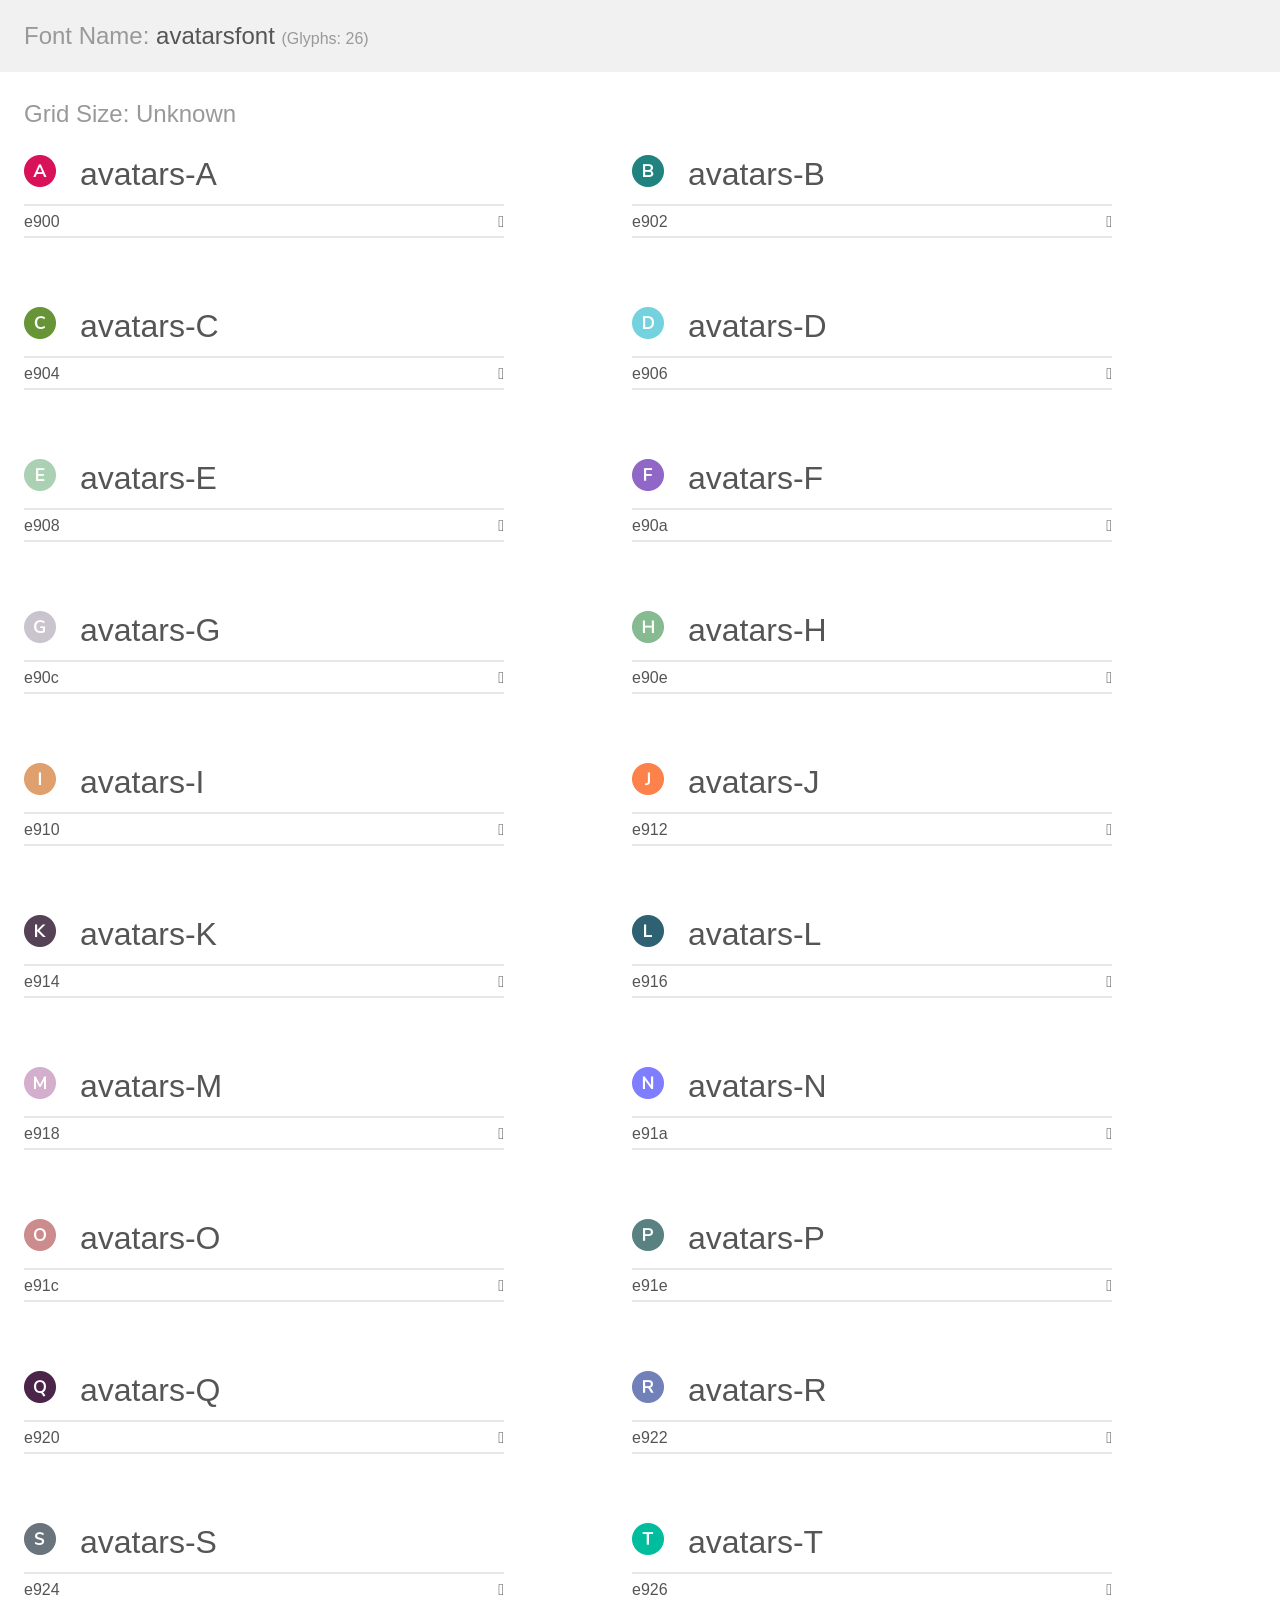
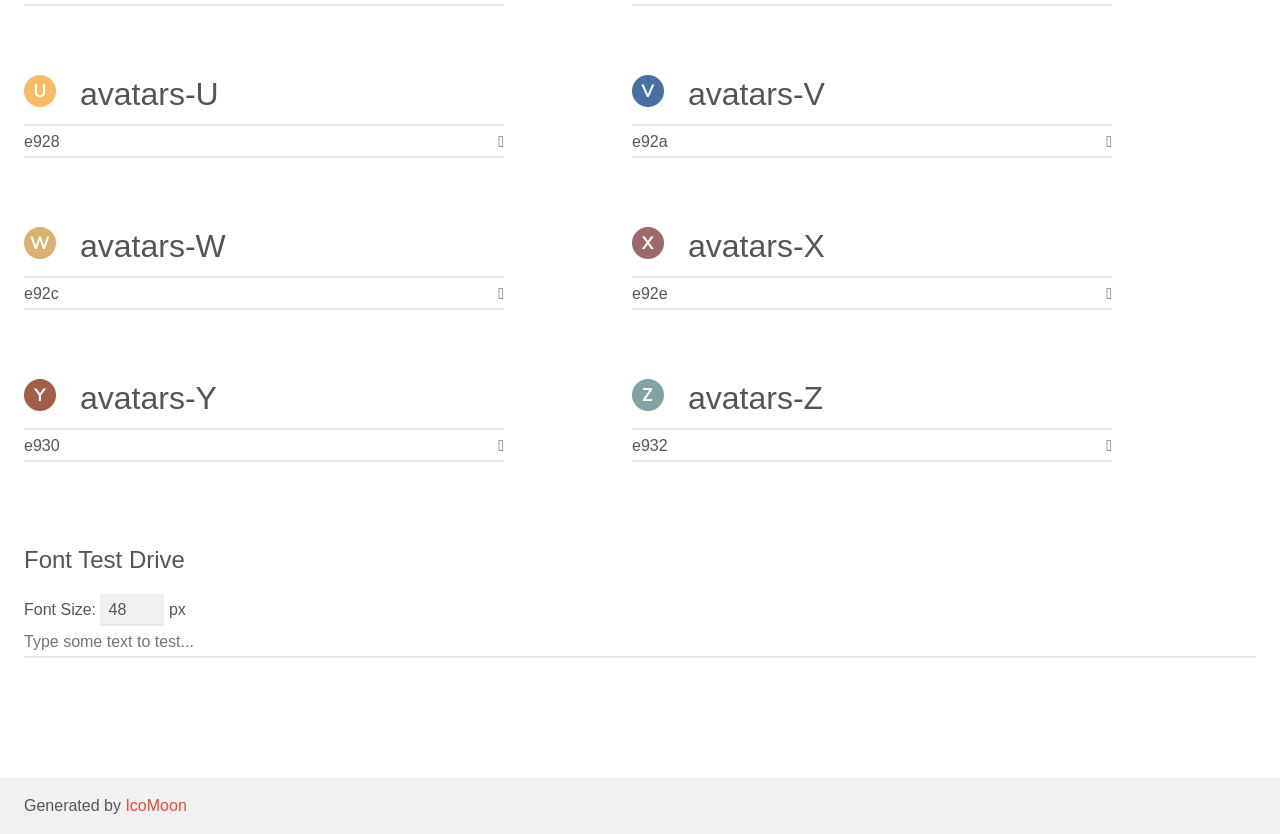
<file: fonts/icons/avatars/avatarsfont/demo.html>
<!doctype html>
<html>
<head>
    <meta charset="utf-8">
    <title>IcoMoon Demo</title>
    <meta name="description" content="An Icon Font Generated By IcoMoon.io">
    <meta name="viewport" content="width=device-width, initial-scale=1">
    <link rel="stylesheet" href="demo-files/demo.css">
    <link rel="stylesheet" href="style.css"></head>
<body>
    <div class="bgc1 clearfix">
        <h1 class="mhmm mvm"><span class="fgc1">Font Name:</span> avatarsfont <small class="fgc1">(Glyphs:&nbsp;26)</small></h1>
    </div>
    <div class="clearfix mhl ptl">
        <h1 class="mvm mtn fgc1">Grid Size: Unknown</h1>
        <div class="glyph fs1">
            <div class="clearfix bshadow0 pbs">
                <span class="avatars-A">
                <span class="path1"></span><span class="path2"></span>
                </span>
                <span class="mls"> avatars-A</span>
            </div>
            <fieldset class="fs0 size1of1 clearfix hidden-false">
                <input type="text" readonly value="e900" class="unit size1of2" />
                <input type="text" maxlength="1" readonly value="&#xe900;" class="unitRight size1of2 talign-right" />
            </fieldset>
            <div class="fs0 bshadow0 clearfix hidden-true">
                <span class="unit pvs fgc1">liga: </span>
                <input type="text" readonly value="" class="liga unitRight" />
            </div>
        </div>
        <div class="glyph fs1">
            <div class="clearfix bshadow0 pbs">
                <span class="avatars-B">
                <span class="path1"></span><span class="path2"></span>
                </span>
                <span class="mls"> avatars-B</span>
            </div>
            <fieldset class="fs0 size1of1 clearfix hidden-false">
                <input type="text" readonly value="e902" class="unit size1of2" />
                <input type="text" maxlength="1" readonly value="&#xe902;" class="unitRight size1of2 talign-right" />
            </fieldset>
            <div class="fs0 bshadow0 clearfix hidden-true">
                <span class="unit pvs fgc1">liga: </span>
                <input type="text" readonly value="" class="liga unitRight" />
            </div>
        </div>
        <div class="glyph fs1">
            <div class="clearfix bshadow0 pbs">
                <span class="avatars-C">
                <span class="path1"></span><span class="path2"></span>
                </span>
                <span class="mls"> avatars-C</span>
            </div>
            <fieldset class="fs0 size1of1 clearfix hidden-false">
                <input type="text" readonly value="e904" class="unit size1of2" />
                <input type="text" maxlength="1" readonly value="&#xe904;" class="unitRight size1of2 talign-right" />
            </fieldset>
            <div class="fs0 bshadow0 clearfix hidden-true">
                <span class="unit pvs fgc1">liga: </span>
                <input type="text" readonly value="" class="liga unitRight" />
            </div>
        </div>
        <div class="glyph fs1">
            <div class="clearfix bshadow0 pbs">
                <span class="avatars-D">
                <span class="path1"></span><span class="path2"></span>
                </span>
                <span class="mls"> avatars-D</span>
            </div>
            <fieldset class="fs0 size1of1 clearfix hidden-false">
                <input type="text" readonly value="e906" class="unit size1of2" />
                <input type="text" maxlength="1" readonly value="&#xe906;" class="unitRight size1of2 talign-right" />
            </fieldset>
            <div class="fs0 bshadow0 clearfix hidden-true">
                <span class="unit pvs fgc1">liga: </span>
                <input type="text" readonly value="" class="liga unitRight" />
            </div>
        </div>
        <div class="glyph fs1">
            <div class="clearfix bshadow0 pbs">
                <span class="avatars-E">
                <span class="path1"></span><span class="path2"></span>
                </span>
                <span class="mls"> avatars-E</span>
            </div>
            <fieldset class="fs0 size1of1 clearfix hidden-false">
                <input type="text" readonly value="e908" class="unit size1of2" />
                <input type="text" maxlength="1" readonly value="&#xe908;" class="unitRight size1of2 talign-right" />
            </fieldset>
            <div class="fs0 bshadow0 clearfix hidden-true">
                <span class="unit pvs fgc1">liga: </span>
                <input type="text" readonly value="" class="liga unitRight" />
            </div>
        </div>
        <div class="glyph fs1">
            <div class="clearfix bshadow0 pbs">
                <span class="avatars-F">
                <span class="path1"></span><span class="path2"></span>
                </span>
                <span class="mls"> avatars-F</span>
            </div>
            <fieldset class="fs0 size1of1 clearfix hidden-false">
                <input type="text" readonly value="e90a" class="unit size1of2" />
                <input type="text" maxlength="1" readonly value="&#xe90a;" class="unitRight size1of2 talign-right" />
            </fieldset>
            <div class="fs0 bshadow0 clearfix hidden-true">
                <span class="unit pvs fgc1">liga: </span>
                <input type="text" readonly value="" class="liga unitRight" />
            </div>
        </div>
        <div class="glyph fs1">
            <div class="clearfix bshadow0 pbs">
                <span class="avatars-G">
                <span class="path1"></span><span class="path2"></span>
                </span>
                <span class="mls"> avatars-G</span>
            </div>
            <fieldset class="fs0 size1of1 clearfix hidden-false">
                <input type="text" readonly value="e90c" class="unit size1of2" />
                <input type="text" maxlength="1" readonly value="&#xe90c;" class="unitRight size1of2 talign-right" />
            </fieldset>
            <div class="fs0 bshadow0 clearfix hidden-true">
                <span class="unit pvs fgc1">liga: </span>
                <input type="text" readonly value="" class="liga unitRight" />
            </div>
        </div>
        <div class="glyph fs1">
            <div class="clearfix bshadow0 pbs">
                <span class="avatars-H">
                <span class="path1"></span><span class="path2"></span>
                </span>
                <span class="mls"> avatars-H</span>
            </div>
            <fieldset class="fs0 size1of1 clearfix hidden-false">
                <input type="text" readonly value="e90e" class="unit size1of2" />
                <input type="text" maxlength="1" readonly value="&#xe90e;" class="unitRight size1of2 talign-right" />
            </fieldset>
            <div class="fs0 bshadow0 clearfix hidden-true">
                <span class="unit pvs fgc1">liga: </span>
                <input type="text" readonly value="" class="liga unitRight" />
            </div>
        </div>
        <div class="glyph fs1">
            <div class="clearfix bshadow0 pbs">
                <span class="avatars-I">
                <span class="path1"></span><span class="path2"></span>
                </span>
                <span class="mls"> avatars-I</span>
            </div>
            <fieldset class="fs0 size1of1 clearfix hidden-false">
                <input type="text" readonly value="e910" class="unit size1of2" />
                <input type="text" maxlength="1" readonly value="&#xe910;" class="unitRight size1of2 talign-right" />
            </fieldset>
            <div class="fs0 bshadow0 clearfix hidden-true">
                <span class="unit pvs fgc1">liga: </span>
                <input type="text" readonly value="" class="liga unitRight" />
            </div>
        </div>
        <div class="glyph fs1">
            <div class="clearfix bshadow0 pbs">
                <span class="avatars-J">
                <span class="path1"></span><span class="path2"></span>
                </span>
                <span class="mls"> avatars-J</span>
            </div>
            <fieldset class="fs0 size1of1 clearfix hidden-false">
                <input type="text" readonly value="e912" class="unit size1of2" />
                <input type="text" maxlength="1" readonly value="&#xe912;" class="unitRight size1of2 talign-right" />
            </fieldset>
            <div class="fs0 bshadow0 clearfix hidden-true">
                <span class="unit pvs fgc1">liga: </span>
                <input type="text" readonly value="" class="liga unitRight" />
            </div>
        </div>
        <div class="glyph fs1">
            <div class="clearfix bshadow0 pbs">
                <span class="avatars-K">
                <span class="path1"></span><span class="path2"></span>
                </span>
                <span class="mls"> avatars-K</span>
            </div>
            <fieldset class="fs0 size1of1 clearfix hidden-false">
                <input type="text" readonly value="e914" class="unit size1of2" />
                <input type="text" maxlength="1" readonly value="&#xe914;" class="unitRight size1of2 talign-right" />
            </fieldset>
            <div class="fs0 bshadow0 clearfix hidden-true">
                <span class="unit pvs fgc1">liga: </span>
                <input type="text" readonly value="" class="liga unitRight" />
            </div>
        </div>
        <div class="glyph fs1">
            <div class="clearfix bshadow0 pbs">
                <span class="avatars-L">
                <span class="path1"></span><span class="path2"></span>
                </span>
                <span class="mls"> avatars-L</span>
            </div>
            <fieldset class="fs0 size1of1 clearfix hidden-false">
                <input type="text" readonly value="e916" class="unit size1of2" />
                <input type="text" maxlength="1" readonly value="&#xe916;" class="unitRight size1of2 talign-right" />
            </fieldset>
            <div class="fs0 bshadow0 clearfix hidden-true">
                <span class="unit pvs fgc1">liga: </span>
                <input type="text" readonly value="" class="liga unitRight" />
            </div>
        </div>
        <div class="glyph fs1">
            <div class="clearfix bshadow0 pbs">
                <span class="avatars-M">
                <span class="path1"></span><span class="path2"></span>
                </span>
                <span class="mls"> avatars-M</span>
            </div>
            <fieldset class="fs0 size1of1 clearfix hidden-false">
                <input type="text" readonly value="e918" class="unit size1of2" />
                <input type="text" maxlength="1" readonly value="&#xe918;" class="unitRight size1of2 talign-right" />
            </fieldset>
            <div class="fs0 bshadow0 clearfix hidden-true">
                <span class="unit pvs fgc1">liga: </span>
                <input type="text" readonly value="" class="liga unitRight" />
            </div>
        </div>
        <div class="glyph fs1">
            <div class="clearfix bshadow0 pbs">
                <span class="avatars-N">
                <span class="path1"></span><span class="path2"></span>
                </span>
                <span class="mls"> avatars-N</span>
            </div>
            <fieldset class="fs0 size1of1 clearfix hidden-false">
                <input type="text" readonly value="e91a" class="unit size1of2" />
                <input type="text" maxlength="1" readonly value="&#xe91a;" class="unitRight size1of2 talign-right" />
            </fieldset>
            <div class="fs0 bshadow0 clearfix hidden-true">
                <span class="unit pvs fgc1">liga: </span>
                <input type="text" readonly value="" class="liga unitRight" />
            </div>
        </div>
        <div class="glyph fs1">
            <div class="clearfix bshadow0 pbs">
                <span class="avatars-O">
                <span class="path1"></span><span class="path2"></span>
                </span>
                <span class="mls"> avatars-O</span>
            </div>
            <fieldset class="fs0 size1of1 clearfix hidden-false">
                <input type="text" readonly value="e91c" class="unit size1of2" />
                <input type="text" maxlength="1" readonly value="&#xe91c;" class="unitRight size1of2 talign-right" />
            </fieldset>
            <div class="fs0 bshadow0 clearfix hidden-true">
                <span class="unit pvs fgc1">liga: </span>
                <input type="text" readonly value="" class="liga unitRight" />
            </div>
        </div>
        <div class="glyph fs1">
            <div class="clearfix bshadow0 pbs">
                <span class="avatars-P">
                <span class="path1"></span><span class="path2"></span>
                </span>
                <span class="mls"> avatars-P</span>
            </div>
            <fieldset class="fs0 size1of1 clearfix hidden-false">
                <input type="text" readonly value="e91e" class="unit size1of2" />
                <input type="text" maxlength="1" readonly value="&#xe91e;" class="unitRight size1of2 talign-right" />
            </fieldset>
            <div class="fs0 bshadow0 clearfix hidden-true">
                <span class="unit pvs fgc1">liga: </span>
                <input type="text" readonly value="" class="liga unitRight" />
            </div>
        </div>
        <div class="glyph fs1">
            <div class="clearfix bshadow0 pbs">
                <span class="avatars-Q">
                <span class="path1"></span><span class="path2"></span>
                </span>
                <span class="mls"> avatars-Q</span>
            </div>
            <fieldset class="fs0 size1of1 clearfix hidden-false">
                <input type="text" readonly value="e920" class="unit size1of2" />
                <input type="text" maxlength="1" readonly value="&#xe920;" class="unitRight size1of2 talign-right" />
            </fieldset>
            <div class="fs0 bshadow0 clearfix hidden-true">
                <span class="unit pvs fgc1">liga: </span>
                <input type="text" readonly value="" class="liga unitRight" />
            </div>
        </div>
        <div class="glyph fs1">
            <div class="clearfix bshadow0 pbs">
                <span class="avatars-R">
                <span class="path1"></span><span class="path2"></span>
                </span>
                <span class="mls"> avatars-R</span>
            </div>
            <fieldset class="fs0 size1of1 clearfix hidden-false">
                <input type="text" readonly value="e922" class="unit size1of2" />
                <input type="text" maxlength="1" readonly value="&#xe922;" class="unitRight size1of2 talign-right" />
            </fieldset>
            <div class="fs0 bshadow0 clearfix hidden-true">
                <span class="unit pvs fgc1">liga: </span>
                <input type="text" readonly value="" class="liga unitRight" />
            </div>
        </div>
        <div class="glyph fs1">
            <div class="clearfix bshadow0 pbs">
                <span class="avatars-S">
                <span class="path1"></span><span class="path2"></span>
                </span>
                <span class="mls"> avatars-S</span>
            </div>
            <fieldset class="fs0 size1of1 clearfix hidden-false">
                <input type="text" readonly value="e924" class="unit size1of2" />
                <input type="text" maxlength="1" readonly value="&#xe924;" class="unitRight size1of2 talign-right" />
            </fieldset>
            <div class="fs0 bshadow0 clearfix hidden-true">
                <span class="unit pvs fgc1">liga: </span>
                <input type="text" readonly value="" class="liga unitRight" />
            </div>
        </div>
        <div class="glyph fs1">
            <div class="clearfix bshadow0 pbs">
                <span class="avatars-T">
                <span class="path1"></span><span class="path2"></span>
                </span>
                <span class="mls"> avatars-T</span>
            </div>
            <fieldset class="fs0 size1of1 clearfix hidden-false">
                <input type="text" readonly value="e926" class="unit size1of2" />
                <input type="text" maxlength="1" readonly value="&#xe926;" class="unitRight size1of2 talign-right" />
            </fieldset>
            <div class="fs0 bshadow0 clearfix hidden-true">
                <span class="unit pvs fgc1">liga: </span>
                <input type="text" readonly value="" class="liga unitRight" />
            </div>
        </div>
        <div class="glyph fs1">
            <div class="clearfix bshadow0 pbs">
                <span class="avatars-U">
                <span class="path1"></span><span class="path2"></span>
                </span>
                <span class="mls"> avatars-U</span>
            </div>
            <fieldset class="fs0 size1of1 clearfix hidden-false">
                <input type="text" readonly value="e928" class="unit size1of2" />
                <input type="text" maxlength="1" readonly value="&#xe928;" class="unitRight size1of2 talign-right" />
            </fieldset>
            <div class="fs0 bshadow0 clearfix hidden-true">
                <span class="unit pvs fgc1">liga: </span>
                <input type="text" readonly value="" class="liga unitRight" />
            </div>
        </div>
        <div class="glyph fs1">
            <div class="clearfix bshadow0 pbs">
                <span class="avatars-V">
                <span class="path1"></span><span class="path2"></span>
                </span>
                <span class="mls"> avatars-V</span>
            </div>
            <fieldset class="fs0 size1of1 clearfix hidden-false">
                <input type="text" readonly value="e92a" class="unit size1of2" />
                <input type="text" maxlength="1" readonly value="&#xe92a;" class="unitRight size1of2 talign-right" />
            </fieldset>
            <div class="fs0 bshadow0 clearfix hidden-true">
                <span class="unit pvs fgc1">liga: </span>
                <input type="text" readonly value="" class="liga unitRight" />
            </div>
        </div>
        <div class="glyph fs1">
            <div class="clearfix bshadow0 pbs">
                <span class="avatars-W">
                <span class="path1"></span><span class="path2"></span>
                </span>
                <span class="mls"> avatars-W</span>
            </div>
            <fieldset class="fs0 size1of1 clearfix hidden-false">
                <input type="text" readonly value="e92c" class="unit size1of2" />
                <input type="text" maxlength="1" readonly value="&#xe92c;" class="unitRight size1of2 talign-right" />
            </fieldset>
            <div class="fs0 bshadow0 clearfix hidden-true">
                <span class="unit pvs fgc1">liga: </span>
                <input type="text" readonly value="" class="liga unitRight" />
            </div>
        </div>
        <div class="glyph fs1">
            <div class="clearfix bshadow0 pbs">
                <span class="avatars-X">
                <span class="path1"></span><span class="path2"></span>
                </span>
                <span class="mls"> avatars-X</span>
            </div>
            <fieldset class="fs0 size1of1 clearfix hidden-false">
                <input type="text" readonly value="e92e" class="unit size1of2" />
                <input type="text" maxlength="1" readonly value="&#xe92e;" class="unitRight size1of2 talign-right" />
            </fieldset>
            <div class="fs0 bshadow0 clearfix hidden-true">
                <span class="unit pvs fgc1">liga: </span>
                <input type="text" readonly value="" class="liga unitRight" />
            </div>
        </div>
        <div class="glyph fs1">
            <div class="clearfix bshadow0 pbs">
                <span class="avatars-Y">
                <span class="path1"></span><span class="path2"></span>
                </span>
                <span class="mls"> avatars-Y</span>
            </div>
            <fieldset class="fs0 size1of1 clearfix hidden-false">
                <input type="text" readonly value="e930" class="unit size1of2" />
                <input type="text" maxlength="1" readonly value="&#xe930;" class="unitRight size1of2 talign-right" />
            </fieldset>
            <div class="fs0 bshadow0 clearfix hidden-true">
                <span class="unit pvs fgc1">liga: </span>
                <input type="text" readonly value="" class="liga unitRight" />
            </div>
        </div>
        <div class="glyph fs1">
            <div class="clearfix bshadow0 pbs">
                <span class="avatars-Z">
                <span class="path1"></span><span class="path2"></span>
                </span>
                <span class="mls"> avatars-Z</span>
            </div>
            <fieldset class="fs0 size1of1 clearfix hidden-false">
                <input type="text" readonly value="e932" class="unit size1of2" />
                <input type="text" maxlength="1" readonly value="&#xe932;" class="unitRight size1of2 talign-right" />
            </fieldset>
            <div class="fs0 bshadow0 clearfix hidden-true">
                <span class="unit pvs fgc1">liga: </span>
                <input type="text" readonly value="" class="liga unitRight" />
            </div>
        </div>
    </div>

    <!--[if gt IE 8]><!-->
    <div class="mhl clearfix mbl">
        <h1>Font Test Drive</h1>
        <label>
            Font Size: <input id="fontSize" type="number" class="textbox0 mbm"
            min="8" value="48" />
            px
        </label>
        <input id="testText" type="text" class="phl size1of1 mvl"
        placeholder="Type some text to test..." value=""/>
        <div id="testDrive" class="avatars-">&nbsp;
        </div>
    </div>
    <!--<![endif]-->
    <div class="bgc1 clearfix">
        <p class="mhl">Generated by <a href="https://icomoon.io/app">IcoMoon</a></p>
    </div>

    <script src="demo-files/demo.js"></script>
</body>
</html>
</file>
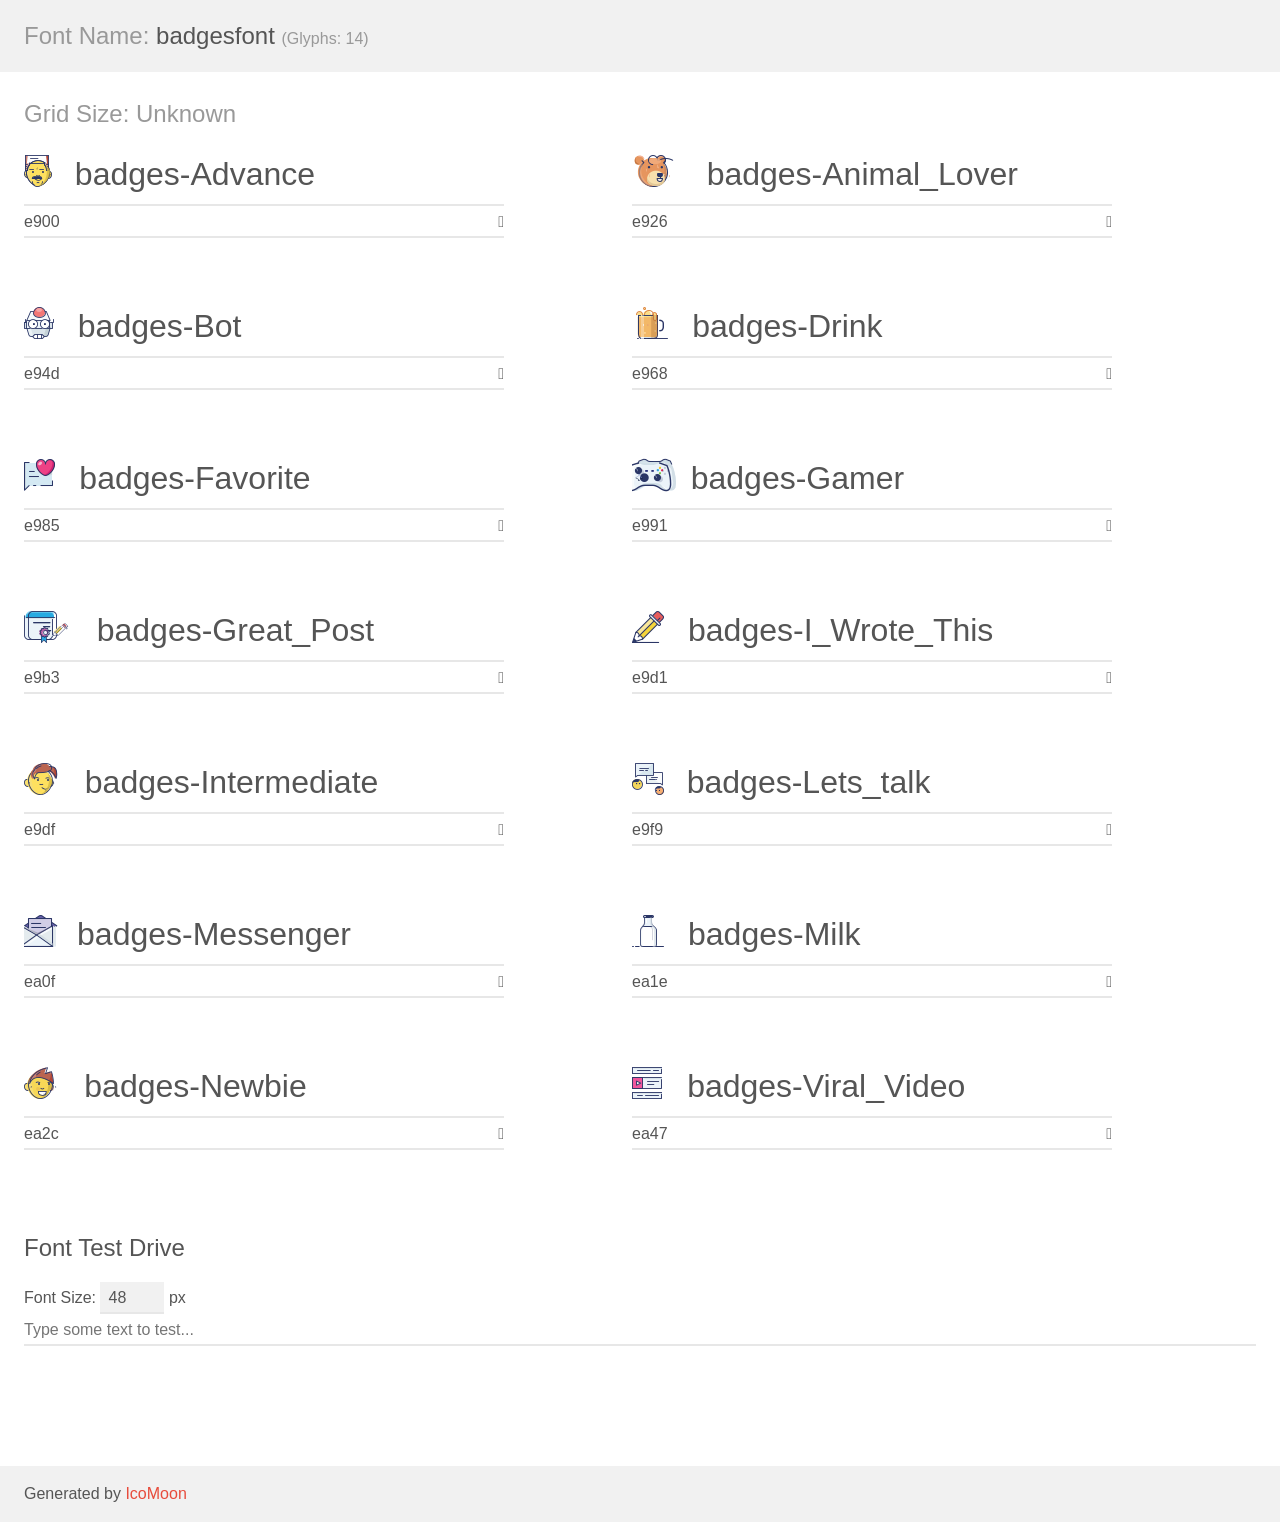
<file: fonts/icons/badges/badgesfont/demo.html>
<!doctype html>
<html>
<head>
    <meta charset="utf-8">
    <title>IcoMoon Demo</title>
    <meta name="description" content="An Icon Font Generated By IcoMoon.io">
    <meta name="viewport" content="width=device-width, initial-scale=1">
    <link rel="stylesheet" href="demo-files/demo.css">
    <link rel="stylesheet" href="style.css"></head>
<body>
    <div class="bgc1 clearfix">
        <h1 class="mhmm mvm"><span class="fgc1">Font Name:</span> badgesfont <small class="fgc1">(Glyphs:&nbsp;14)</small></h1>
    </div>
    <div class="clearfix mhl ptl">
        <h1 class="mvm mtn fgc1">Grid Size: Unknown</h1>
        <div class="glyph fs1">
            <div class="clearfix bshadow0 pbs">
                <span class="badges-Advance">
                <span class="path1"></span><span class="path2"></span><span class="path3"></span><span class="path4"></span><span class="path5"></span><span class="path6"></span><span class="path7"></span><span class="path8"></span><span class="path9"></span><span class="path10"></span><span class="path11"></span><span class="path12"></span><span class="path13"></span><span class="path14"></span><span class="path15"></span><span class="path16"></span><span class="path17"></span><span class="path18"></span><span class="path19"></span><span class="path20"></span><span class="path21"></span><span class="path22"></span><span class="path23"></span><span class="path24"></span><span class="path25"></span><span class="path26"></span><span class="path27"></span><span class="path28"></span><span class="path29"></span><span class="path30"></span><span class="path31"></span><span class="path32"></span><span class="path33"></span><span class="path34"></span><span class="path35"></span><span class="path36"></span><span class="path37"></span><span class="path38"></span>
                </span>
                <span class="mls"> badges-Advance</span>
            </div>
            <fieldset class="fs0 size1of1 clearfix hidden-false">
                <input type="text" readonly value="e900" class="unit size1of2" />
                <input type="text" maxlength="1" readonly value="&#xe900;" class="unitRight size1of2 talign-right" />
            </fieldset>
            <div class="fs0 bshadow0 clearfix hidden-true">
                <span class="unit pvs fgc1">liga: </span>
                <input type="text" readonly value="" class="liga unitRight" />
            </div>
        </div>
        <div class="glyph fs1">
            <div class="clearfix bshadow0 pbs">
                <span class="badges-Animal_Lover">
                <span class="path1"></span><span class="path2"></span><span class="path3"></span><span class="path4"></span><span class="path5"></span><span class="path6"></span><span class="path7"></span><span class="path8"></span><span class="path9"></span><span class="path10"></span><span class="path11"></span><span class="path12"></span><span class="path13"></span><span class="path14"></span><span class="path15"></span><span class="path16"></span><span class="path17"></span><span class="path18"></span><span class="path19"></span><span class="path20"></span><span class="path21"></span><span class="path22"></span><span class="path23"></span><span class="path24"></span><span class="path25"></span><span class="path26"></span><span class="path27"></span><span class="path28"></span><span class="path29"></span><span class="path30"></span><span class="path31"></span><span class="path32"></span><span class="path33"></span><span class="path34"></span><span class="path35"></span><span class="path36"></span><span class="path37"></span><span class="path38"></span><span class="path39"></span>
                </span>
                <span class="mls"> badges-Animal_Lover</span>
            </div>
            <fieldset class="fs0 size1of1 clearfix hidden-false">
                <input type="text" readonly value="e926" class="unit size1of2" />
                <input type="text" maxlength="1" readonly value="&#xe926;" class="unitRight size1of2 talign-right" />
            </fieldset>
            <div class="fs0 bshadow0 clearfix hidden-true">
                <span class="unit pvs fgc1">liga: </span>
                <input type="text" readonly value="" class="liga unitRight" />
            </div>
        </div>
        <div class="glyph fs1">
            <div class="clearfix bshadow0 pbs">
                <span class="badges-Bot">
                <span class="path1"></span><span class="path2"></span><span class="path3"></span><span class="path4"></span><span class="path5"></span><span class="path6"></span><span class="path7"></span><span class="path8"></span><span class="path9"></span><span class="path10"></span><span class="path11"></span><span class="path12"></span><span class="path13"></span><span class="path14"></span><span class="path15"></span><span class="path16"></span><span class="path17"></span><span class="path18"></span><span class="path19"></span><span class="path20"></span><span class="path21"></span><span class="path22"></span><span class="path23"></span><span class="path24"></span><span class="path25"></span><span class="path26"></span><span class="path27"></span>
                </span>
                <span class="mls"> badges-Bot</span>
            </div>
            <fieldset class="fs0 size1of1 clearfix hidden-false">
                <input type="text" readonly value="e94d" class="unit size1of2" />
                <input type="text" maxlength="1" readonly value="&#xe94d;" class="unitRight size1of2 talign-right" />
            </fieldset>
            <div class="fs0 bshadow0 clearfix hidden-true">
                <span class="unit pvs fgc1">liga: </span>
                <input type="text" readonly value="" class="liga unitRight" />
            </div>
        </div>
        <div class="glyph fs1">
            <div class="clearfix bshadow0 pbs">
                <span class="badges-Drink">
                <span class="path1"></span><span class="path2"></span><span class="path3"></span><span class="path4"></span><span class="path5"></span><span class="path6"></span><span class="path7"></span><span class="path8"></span><span class="path9"></span><span class="path10"></span><span class="path11"></span><span class="path12"></span><span class="path13"></span><span class="path14"></span><span class="path15"></span><span class="path16"></span><span class="path17"></span><span class="path18"></span><span class="path19"></span><span class="path20"></span><span class="path21"></span><span class="path22"></span><span class="path23"></span><span class="path24"></span><span class="path25"></span><span class="path26"></span><span class="path27"></span><span class="path28"></span><span class="path29"></span>
                </span>
                <span class="mls"> badges-Drink</span>
            </div>
            <fieldset class="fs0 size1of1 clearfix hidden-false">
                <input type="text" readonly value="e968" class="unit size1of2" />
                <input type="text" maxlength="1" readonly value="&#xe968;" class="unitRight size1of2 talign-right" />
            </fieldset>
            <div class="fs0 bshadow0 clearfix hidden-true">
                <span class="unit pvs fgc1">liga: </span>
                <input type="text" readonly value="" class="liga unitRight" />
            </div>
        </div>
        <div class="glyph fs1">
            <div class="clearfix bshadow0 pbs">
                <span class="badges-Favorite">
                <span class="path1"></span><span class="path2"></span><span class="path3"></span><span class="path4"></span><span class="path5"></span><span class="path6"></span><span class="path7"></span><span class="path8"></span><span class="path9"></span><span class="path10"></span><span class="path11"></span><span class="path12"></span>
                </span>
                <span class="mls"> badges-Favorite</span>
            </div>
            <fieldset class="fs0 size1of1 clearfix hidden-false">
                <input type="text" readonly value="e985" class="unit size1of2" />
                <input type="text" maxlength="1" readonly value="&#xe985;" class="unitRight size1of2 talign-right" />
            </fieldset>
            <div class="fs0 bshadow0 clearfix hidden-true">
                <span class="unit pvs fgc1">liga: </span>
                <input type="text" readonly value="" class="liga unitRight" />
            </div>
        </div>
        <div class="glyph fs1">
            <div class="clearfix bshadow0 pbs">
                <span class="badges-Gamer">
                <span class="path1"></span><span class="path2"></span><span class="path3"></span><span class="path4"></span><span class="path5"></span><span class="path6"></span><span class="path7"></span><span class="path8"></span><span class="path9"></span><span class="path10"></span><span class="path11"></span><span class="path12"></span><span class="path13"></span><span class="path14"></span><span class="path15"></span><span class="path16"></span><span class="path17"></span><span class="path18"></span><span class="path19"></span><span class="path20"></span><span class="path21"></span><span class="path22"></span><span class="path23"></span><span class="path24"></span><span class="path25"></span><span class="path26"></span><span class="path27"></span><span class="path28"></span><span class="path29"></span><span class="path30"></span><span class="path31"></span><span class="path32"></span><span class="path33"></span><span class="path34"></span>
                </span>
                <span class="mls"> badges-Gamer</span>
            </div>
            <fieldset class="fs0 size1of1 clearfix hidden-false">
                <input type="text" readonly value="e991" class="unit size1of2" />
                <input type="text" maxlength="1" readonly value="&#xe991;" class="unitRight size1of2 talign-right" />
            </fieldset>
            <div class="fs0 bshadow0 clearfix hidden-true">
                <span class="unit pvs fgc1">liga: </span>
                <input type="text" readonly value="" class="liga unitRight" />
            </div>
        </div>
        <div class="glyph fs1">
            <div class="clearfix bshadow0 pbs">
                <span class="badges-Great_Post">
                <span class="path1"></span><span class="path2"></span><span class="path3"></span><span class="path4"></span><span class="path5"></span><span class="path6"></span><span class="path7"></span><span class="path8"></span><span class="path9"></span><span class="path10"></span><span class="path11"></span><span class="path12"></span><span class="path13"></span><span class="path14"></span><span class="path15"></span><span class="path16"></span><span class="path17"></span><span class="path18"></span><span class="path19"></span><span class="path20"></span><span class="path21"></span><span class="path22"></span><span class="path23"></span><span class="path24"></span><span class="path25"></span><span class="path26"></span><span class="path27"></span><span class="path28"></span><span class="path29"></span><span class="path30"></span>
                </span>
                <span class="mls"> badges-Great_Post</span>
            </div>
            <fieldset class="fs0 size1of1 clearfix hidden-false">
                <input type="text" readonly value="e9b3" class="unit size1of2" />
                <input type="text" maxlength="1" readonly value="&#xe9b3;" class="unitRight size1of2 talign-right" />
            </fieldset>
            <div class="fs0 bshadow0 clearfix hidden-true">
                <span class="unit pvs fgc1">liga: </span>
                <input type="text" readonly value="" class="liga unitRight" />
            </div>
        </div>
        <div class="glyph fs1">
            <div class="clearfix bshadow0 pbs">
                <span class="badges-I_Wrote_This">
                <span class="path1"></span><span class="path2"></span><span class="path3"></span><span class="path4"></span><span class="path5"></span><span class="path6"></span><span class="path7"></span><span class="path8"></span><span class="path9"></span><span class="path10"></span><span class="path11"></span><span class="path12"></span><span class="path13"></span><span class="path14"></span>
                </span>
                <span class="mls"> badges-I_Wrote_This</span>
            </div>
            <fieldset class="fs0 size1of1 clearfix hidden-false">
                <input type="text" readonly value="e9d1" class="unit size1of2" />
                <input type="text" maxlength="1" readonly value="&#xe9d1;" class="unitRight size1of2 talign-right" />
            </fieldset>
            <div class="fs0 bshadow0 clearfix hidden-true">
                <span class="unit pvs fgc1">liga: </span>
                <input type="text" readonly value="" class="liga unitRight" />
            </div>
        </div>
        <div class="glyph fs1">
            <div class="clearfix bshadow0 pbs">
                <span class="badges-Intermediate">
                <span class="path1"></span><span class="path2"></span><span class="path3"></span><span class="path4"></span><span class="path5"></span><span class="path6"></span><span class="path7"></span><span class="path8"></span><span class="path9"></span><span class="path10"></span><span class="path11"></span><span class="path12"></span><span class="path13"></span><span class="path14"></span><span class="path15"></span><span class="path16"></span><span class="path17"></span><span class="path18"></span><span class="path19"></span><span class="path20"></span><span class="path21"></span><span class="path22"></span><span class="path23"></span><span class="path24"></span><span class="path25"></span><span class="path26"></span>
                </span>
                <span class="mls"> badges-Intermediate</span>
            </div>
            <fieldset class="fs0 size1of1 clearfix hidden-false">
                <input type="text" readonly value="e9df" class="unit size1of2" />
                <input type="text" maxlength="1" readonly value="&#xe9df;" class="unitRight size1of2 talign-right" />
            </fieldset>
            <div class="fs0 bshadow0 clearfix hidden-true">
                <span class="unit pvs fgc1">liga: </span>
                <input type="text" readonly value="" class="liga unitRight" />
            </div>
        </div>
        <div class="glyph fs1">
            <div class="clearfix bshadow0 pbs">
                <span class="badges-Lets_talk">
                <span class="path1"></span><span class="path2"></span><span class="path3"></span><span class="path4"></span><span class="path5"></span><span class="path6"></span><span class="path7"></span><span class="path8"></span><span class="path9"></span><span class="path10"></span><span class="path11"></span><span class="path12"></span><span class="path13"></span><span class="path14"></span><span class="path15"></span><span class="path16"></span><span class="path17"></span><span class="path18"></span><span class="path19"></span><span class="path20"></span><span class="path21"></span><span class="path22"></span>
                </span>
                <span class="mls"> badges-Lets_talk</span>
            </div>
            <fieldset class="fs0 size1of1 clearfix hidden-false">
                <input type="text" readonly value="e9f9" class="unit size1of2" />
                <input type="text" maxlength="1" readonly value="&#xe9f9;" class="unitRight size1of2 talign-right" />
            </fieldset>
            <div class="fs0 bshadow0 clearfix hidden-true">
                <span class="unit pvs fgc1">liga: </span>
                <input type="text" readonly value="" class="liga unitRight" />
            </div>
        </div>
        <div class="glyph fs1">
            <div class="clearfix bshadow0 pbs">
                <span class="badges-Messenger">
                <span class="path1"></span><span class="path2"></span><span class="path3"></span><span class="path4"></span><span class="path5"></span><span class="path6"></span><span class="path7"></span><span class="path8"></span><span class="path9"></span><span class="path10"></span><span class="path11"></span><span class="path12"></span><span class="path13"></span><span class="path14"></span><span class="path15"></span>
                </span>
                <span class="mls"> badges-Messenger</span>
            </div>
            <fieldset class="fs0 size1of1 clearfix hidden-false">
                <input type="text" readonly value="ea0f" class="unit size1of2" />
                <input type="text" maxlength="1" readonly value="&#xea0f;" class="unitRight size1of2 talign-right" />
            </fieldset>
            <div class="fs0 bshadow0 clearfix hidden-true">
                <span class="unit pvs fgc1">liga: </span>
                <input type="text" readonly value="" class="liga unitRight" />
            </div>
        </div>
        <div class="glyph fs1">
            <div class="clearfix bshadow0 pbs">
                <span class="badges-Milk">
                <span class="path1"></span><span class="path2"></span><span class="path3"></span><span class="path4"></span><span class="path5"></span><span class="path6"></span><span class="path7"></span><span class="path8"></span><span class="path9"></span><span class="path10"></span><span class="path11"></span><span class="path12"></span><span class="path13"></span><span class="path14"></span>
                </span>
                <span class="mls"> badges-Milk</span>
            </div>
            <fieldset class="fs0 size1of1 clearfix hidden-false">
                <input type="text" readonly value="ea1e" class="unit size1of2" />
                <input type="text" maxlength="1" readonly value="&#xea1e;" class="unitRight size1of2 talign-right" />
            </fieldset>
            <div class="fs0 bshadow0 clearfix hidden-true">
                <span class="unit pvs fgc1">liga: </span>
                <input type="text" readonly value="" class="liga unitRight" />
            </div>
        </div>
        <div class="glyph fs1">
            <div class="clearfix bshadow0 pbs">
                <span class="badges-Newbie">
                <span class="path1"></span><span class="path2"></span><span class="path3"></span><span class="path4"></span><span class="path5"></span><span class="path6"></span><span class="path7"></span><span class="path8"></span><span class="path9"></span><span class="path10"></span><span class="path11"></span><span class="path12"></span><span class="path13"></span><span class="path14"></span><span class="path15"></span><span class="path16"></span><span class="path17"></span><span class="path18"></span><span class="path19"></span><span class="path20"></span><span class="path21"></span><span class="path22"></span><span class="path23"></span><span class="path24"></span><span class="path25"></span><span class="path26"></span><span class="path27"></span>
                </span>
                <span class="mls"> badges-Newbie</span>
            </div>
            <fieldset class="fs0 size1of1 clearfix hidden-false">
                <input type="text" readonly value="ea2c" class="unit size1of2" />
                <input type="text" maxlength="1" readonly value="&#xea2c;" class="unitRight size1of2 talign-right" />
            </fieldset>
            <div class="fs0 bshadow0 clearfix hidden-true">
                <span class="unit pvs fgc1">liga: </span>
                <input type="text" readonly value="" class="liga unitRight" />
            </div>
        </div>
        <div class="glyph fs1">
            <div class="clearfix bshadow0 pbs">
                <span class="badges-Viral_Video">
                <span class="path1"></span><span class="path2"></span><span class="path3"></span><span class="path4"></span><span class="path5"></span><span class="path6"></span><span class="path7"></span><span class="path8"></span><span class="path9"></span><span class="path10"></span><span class="path11"></span><span class="path12"></span><span class="path13"></span><span class="path14"></span><span class="path15"></span><span class="path16"></span><span class="path17"></span><span class="path18"></span><span class="path19"></span>
                </span>
                <span class="mls"> badges-Viral_Video</span>
            </div>
            <fieldset class="fs0 size1of1 clearfix hidden-false">
                <input type="text" readonly value="ea47" class="unit size1of2" />
                <input type="text" maxlength="1" readonly value="&#xea47;" class="unitRight size1of2 talign-right" />
            </fieldset>
            <div class="fs0 bshadow0 clearfix hidden-true">
                <span class="unit pvs fgc1">liga: </span>
                <input type="text" readonly value="" class="liga unitRight" />
            </div>
        </div>
    </div>

    <!--[if gt IE 8]><!-->
    <div class="mhl clearfix mbl">
        <h1>Font Test Drive</h1>
        <label>
            Font Size: <input id="fontSize" type="number" class="textbox0 mbm"
            min="8" value="48" />
            px
        </label>
        <input id="testText" type="text" class="phl size1of1 mvl"
        placeholder="Type some text to test..." value=""/>
        <div id="testDrive" class="badges-">&nbsp;
        </div>
    </div>
    <!--<![endif]-->
    <div class="bgc1 clearfix">
        <p class="mhl">Generated by <a href="https://icomoon.io/app">IcoMoon</a></p>
    </div>

    <script src="demo-files/demo.js"></script>
</body>
</html>
</file>
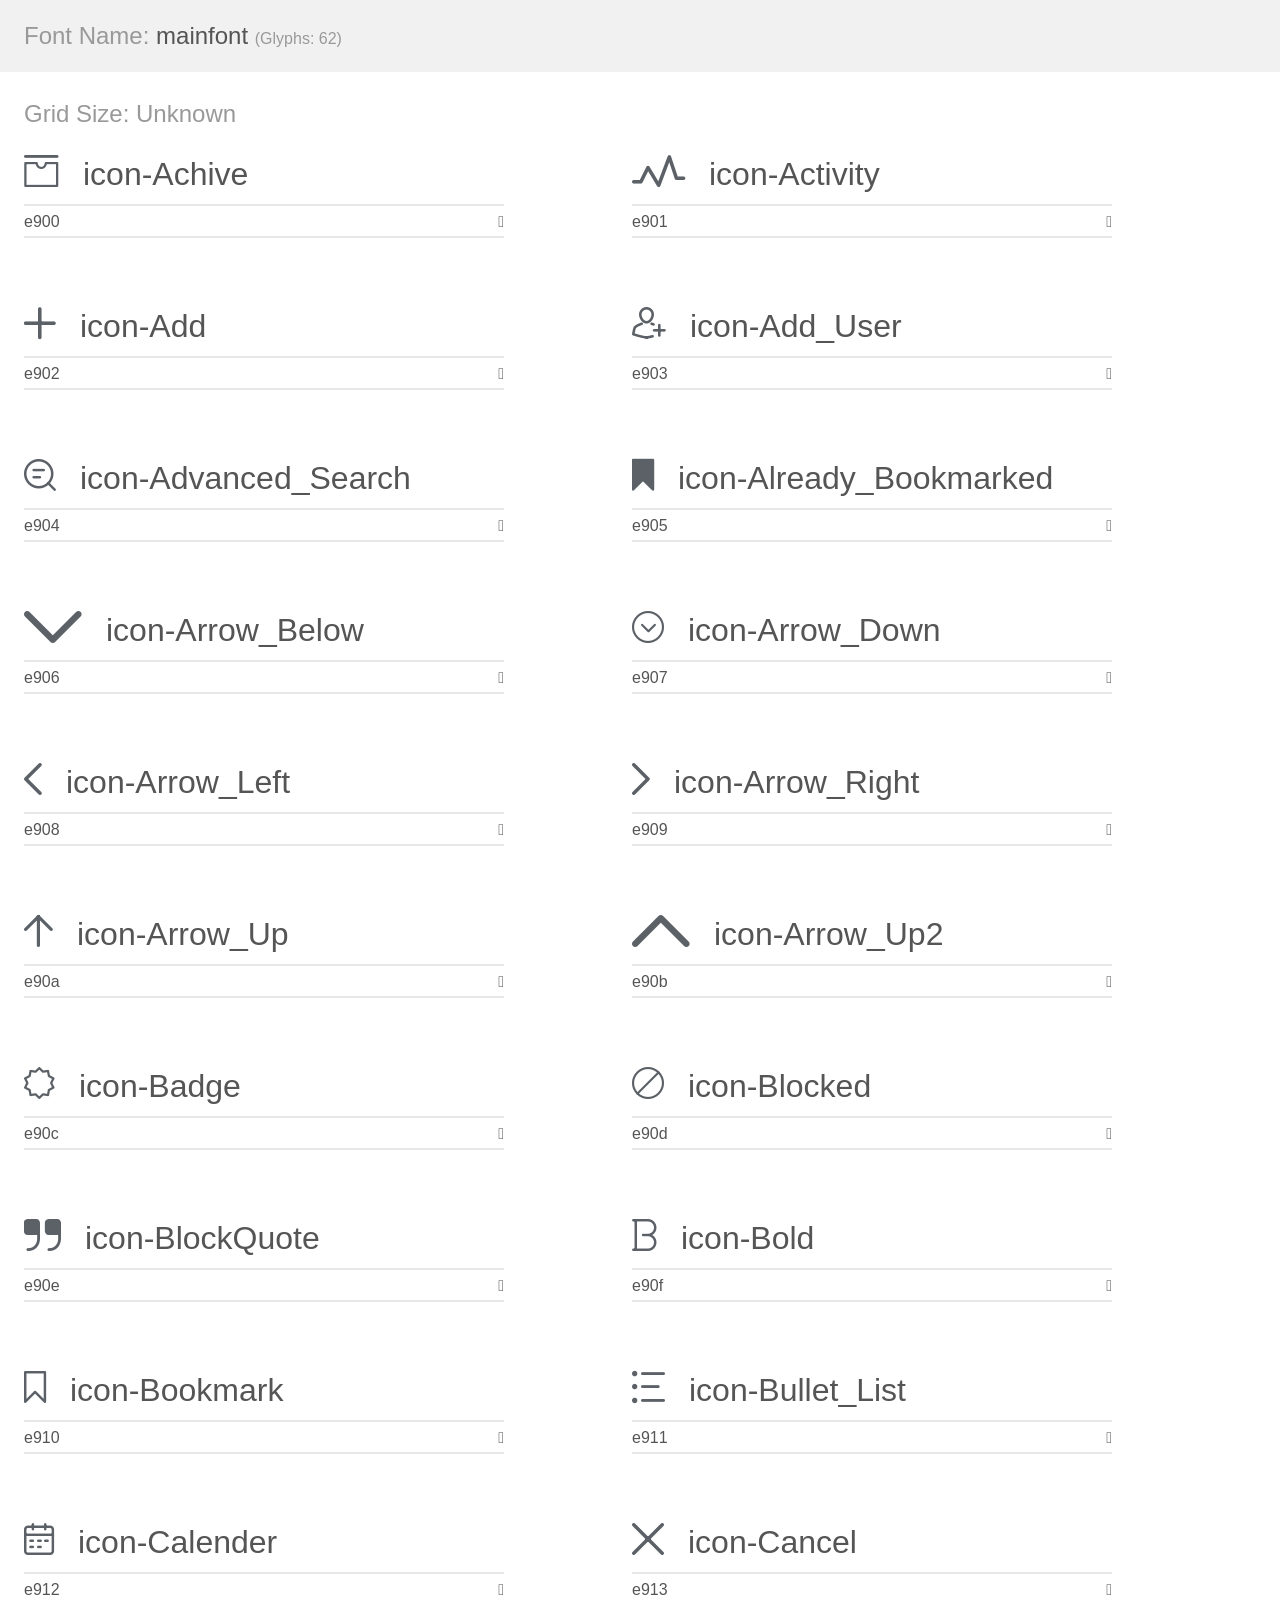
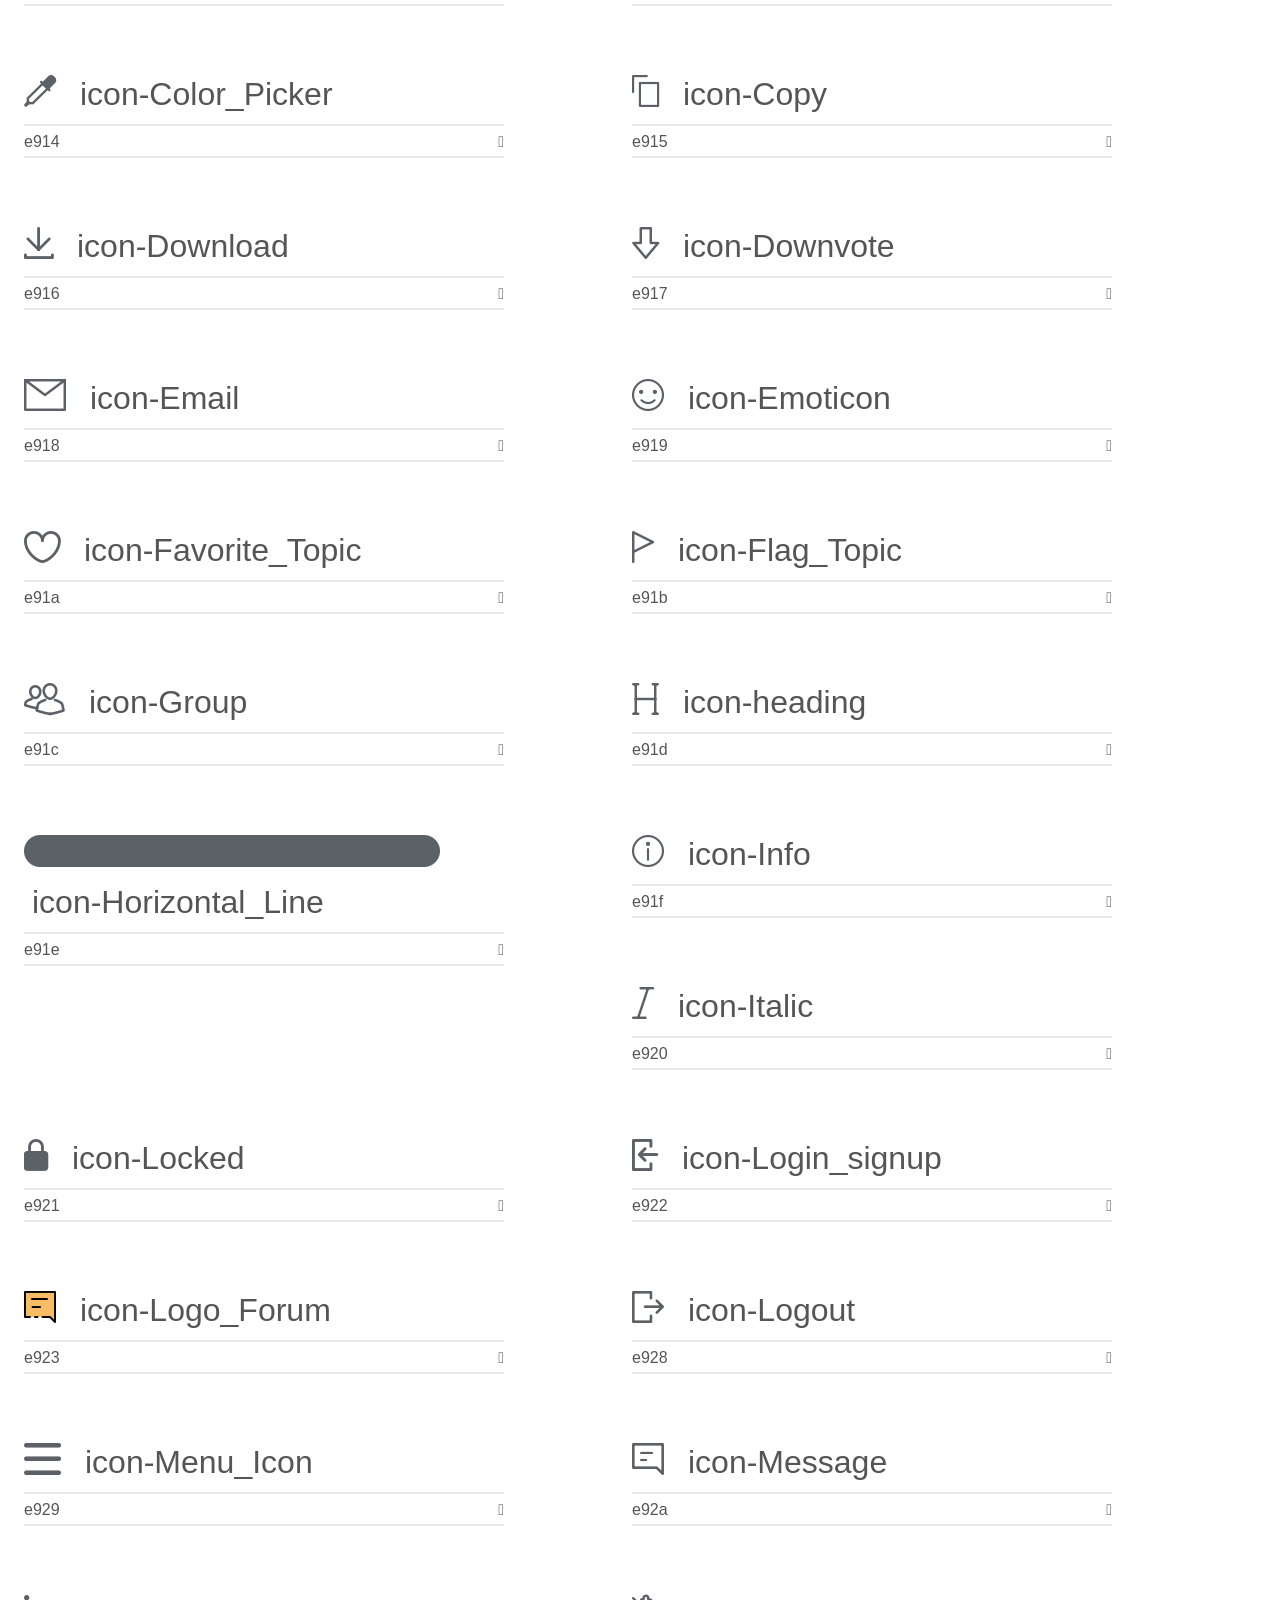
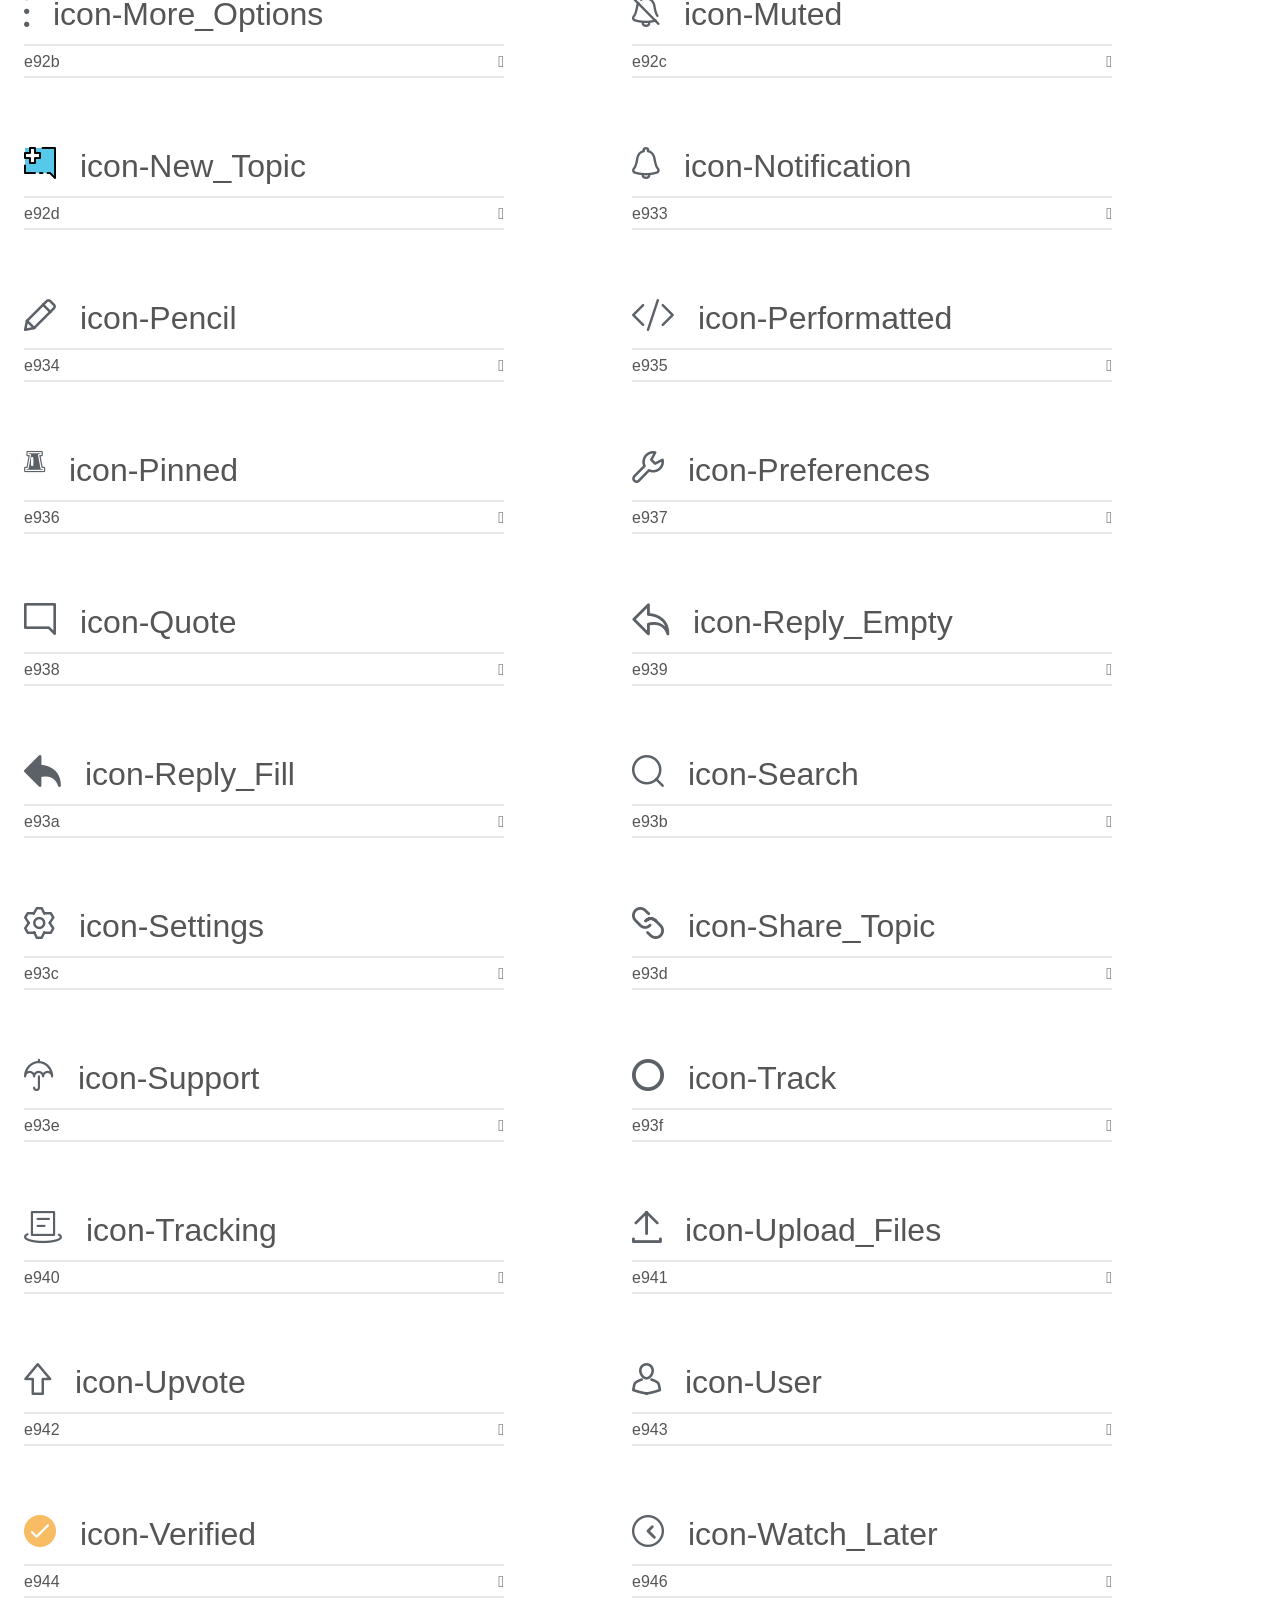
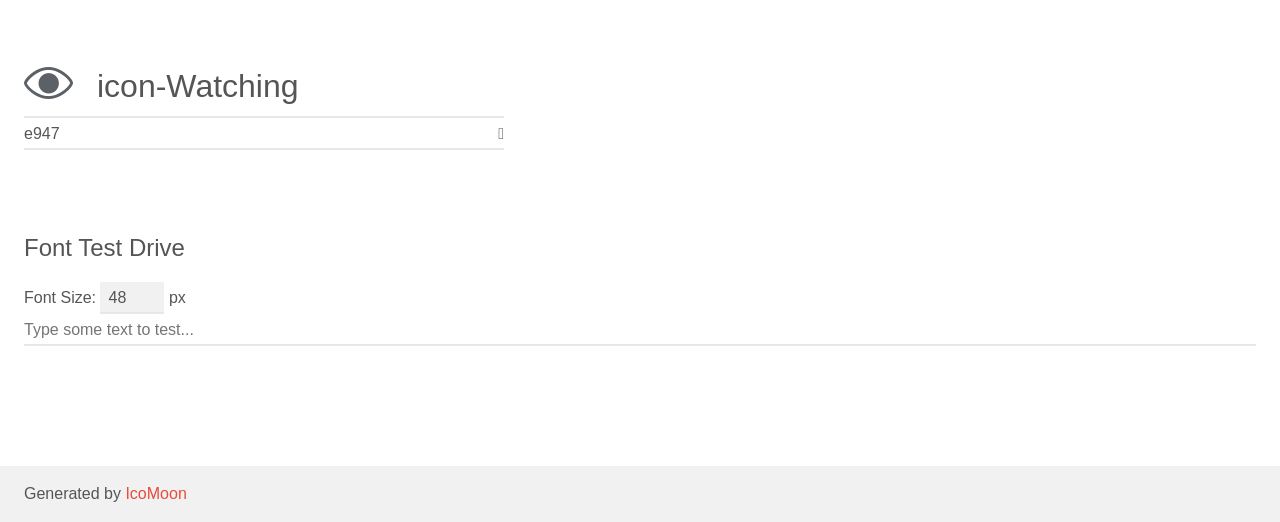
<file: fonts/icons/main/mainfont/demo.html>
<!doctype html>
<html>
<head>
    <meta charset="utf-8">
    <title>IcoMoon Demo</title>
    <meta name="description" content="An Icon Font Generated By IcoMoon.io">
    <meta name="viewport" content="width=device-width, initial-scale=1">
    <link rel="stylesheet" href="demo-files/demo.css">
    <link rel="stylesheet" href="style.css"></head>
<body>
    <div class="bgc1 clearfix">
        <h1 class="mhmm mvm"><span class="fgc1">Font Name:</span> mainfont <small class="fgc1">(Glyphs:&nbsp;62)</small></h1>
    </div>
    <div class="clearfix mhl ptl">
        <h1 class="mvm mtn fgc1">Grid Size: Unknown</h1>
        <div class="glyph fs1">
            <div class="clearfix bshadow0 pbs">
                <span class="icon-Achive">
                
                </span>
                <span class="mls"> icon-Achive</span>
            </div>
            <fieldset class="fs0 size1of1 clearfix hidden-false">
                <input type="text" readonly value="e900" class="unit size1of2" />
                <input type="text" maxlength="1" readonly value="&#xe900;" class="unitRight size1of2 talign-right" />
            </fieldset>
            <div class="fs0 bshadow0 clearfix hidden-true">
                <span class="unit pvs fgc1">liga: </span>
                <input type="text" readonly value="" class="liga unitRight" />
            </div>
        </div>
        <div class="glyph fs1">
            <div class="clearfix bshadow0 pbs">
                <span class="icon-Activity">
                
                </span>
                <span class="mls"> icon-Activity</span>
            </div>
            <fieldset class="fs0 size1of1 clearfix hidden-false">
                <input type="text" readonly value="e901" class="unit size1of2" />
                <input type="text" maxlength="1" readonly value="&#xe901;" class="unitRight size1of2 talign-right" />
            </fieldset>
            <div class="fs0 bshadow0 clearfix hidden-true">
                <span class="unit pvs fgc1">liga: </span>
                <input type="text" readonly value="" class="liga unitRight" />
            </div>
        </div>
        <div class="glyph fs1">
            <div class="clearfix bshadow0 pbs">
                <span class="icon-Add">
                
                </span>
                <span class="mls"> icon-Add</span>
            </div>
            <fieldset class="fs0 size1of1 clearfix hidden-false">
                <input type="text" readonly value="e902" class="unit size1of2" />
                <input type="text" maxlength="1" readonly value="&#xe902;" class="unitRight size1of2 talign-right" />
            </fieldset>
            <div class="fs0 bshadow0 clearfix hidden-true">
                <span class="unit pvs fgc1">liga: </span>
                <input type="text" readonly value="" class="liga unitRight" />
            </div>
        </div>
        <div class="glyph fs1">
            <div class="clearfix bshadow0 pbs">
                <span class="icon-Add_User">
                
                </span>
                <span class="mls"> icon-Add_User</span>
            </div>
            <fieldset class="fs0 size1of1 clearfix hidden-false">
                <input type="text" readonly value="e903" class="unit size1of2" />
                <input type="text" maxlength="1" readonly value="&#xe903;" class="unitRight size1of2 talign-right" />
            </fieldset>
            <div class="fs0 bshadow0 clearfix hidden-true">
                <span class="unit pvs fgc1">liga: </span>
                <input type="text" readonly value="" class="liga unitRight" />
            </div>
        </div>
        <div class="glyph fs1">
            <div class="clearfix bshadow0 pbs">
                <span class="icon-Advanced_Search">
                
                </span>
                <span class="mls"> icon-Advanced_Search</span>
            </div>
            <fieldset class="fs0 size1of1 clearfix hidden-false">
                <input type="text" readonly value="e904" class="unit size1of2" />
                <input type="text" maxlength="1" readonly value="&#xe904;" class="unitRight size1of2 talign-right" />
            </fieldset>
            <div class="fs0 bshadow0 clearfix hidden-true">
                <span class="unit pvs fgc1">liga: </span>
                <input type="text" readonly value="" class="liga unitRight" />
            </div>
        </div>
        <div class="glyph fs1">
            <div class="clearfix bshadow0 pbs">
                <span class="icon-Already_Bookmarked">
                
                </span>
                <span class="mls"> icon-Already_Bookmarked</span>
            </div>
            <fieldset class="fs0 size1of1 clearfix hidden-false">
                <input type="text" readonly value="e905" class="unit size1of2" />
                <input type="text" maxlength="1" readonly value="&#xe905;" class="unitRight size1of2 talign-right" />
            </fieldset>
            <div class="fs0 bshadow0 clearfix hidden-true">
                <span class="unit pvs fgc1">liga: </span>
                <input type="text" readonly value="" class="liga unitRight" />
            </div>
        </div>
        <div class="glyph fs1">
            <div class="clearfix bshadow0 pbs">
                <span class="icon-Arrow_Below">
                
                </span>
                <span class="mls"> icon-Arrow_Below</span>
            </div>
            <fieldset class="fs0 size1of1 clearfix hidden-false">
                <input type="text" readonly value="e906" class="unit size1of2" />
                <input type="text" maxlength="1" readonly value="&#xe906;" class="unitRight size1of2 talign-right" />
            </fieldset>
            <div class="fs0 bshadow0 clearfix hidden-true">
                <span class="unit pvs fgc1">liga: </span>
                <input type="text" readonly value="" class="liga unitRight" />
            </div>
        </div>
        <div class="glyph fs1">
            <div class="clearfix bshadow0 pbs">
                <span class="icon-Arrow_Down">
                
                </span>
                <span class="mls"> icon-Arrow_Down</span>
            </div>
            <fieldset class="fs0 size1of1 clearfix hidden-false">
                <input type="text" readonly value="e907" class="unit size1of2" />
                <input type="text" maxlength="1" readonly value="&#xe907;" class="unitRight size1of2 talign-right" />
            </fieldset>
            <div class="fs0 bshadow0 clearfix hidden-true">
                <span class="unit pvs fgc1">liga: </span>
                <input type="text" readonly value="" class="liga unitRight" />
            </div>
        </div>
        <div class="glyph fs1">
            <div class="clearfix bshadow0 pbs">
                <span class="icon-Arrow_Left">
                
                </span>
                <span class="mls"> icon-Arrow_Left</span>
            </div>
            <fieldset class="fs0 size1of1 clearfix hidden-false">
                <input type="text" readonly value="e908" class="unit size1of2" />
                <input type="text" maxlength="1" readonly value="&#xe908;" class="unitRight size1of2 talign-right" />
            </fieldset>
            <div class="fs0 bshadow0 clearfix hidden-true">
                <span class="unit pvs fgc1">liga: </span>
                <input type="text" readonly value="" class="liga unitRight" />
            </div>
        </div>
        <div class="glyph fs1">
            <div class="clearfix bshadow0 pbs">
                <span class="icon-Arrow_Right">
                
                </span>
                <span class="mls"> icon-Arrow_Right</span>
            </div>
            <fieldset class="fs0 size1of1 clearfix hidden-false">
                <input type="text" readonly value="e909" class="unit size1of2" />
                <input type="text" maxlength="1" readonly value="&#xe909;" class="unitRight size1of2 talign-right" />
            </fieldset>
            <div class="fs0 bshadow0 clearfix hidden-true">
                <span class="unit pvs fgc1">liga: </span>
                <input type="text" readonly value="" class="liga unitRight" />
            </div>
        </div>
        <div class="glyph fs1">
            <div class="clearfix bshadow0 pbs">
                <span class="icon-Arrow_Up">
                
                </span>
                <span class="mls"> icon-Arrow_Up</span>
            </div>
            <fieldset class="fs0 size1of1 clearfix hidden-false">
                <input type="text" readonly value="e90a" class="unit size1of2" />
                <input type="text" maxlength="1" readonly value="&#xe90a;" class="unitRight size1of2 talign-right" />
            </fieldset>
            <div class="fs0 bshadow0 clearfix hidden-true">
                <span class="unit pvs fgc1">liga: </span>
                <input type="text" readonly value="" class="liga unitRight" />
            </div>
        </div>
        <div class="glyph fs1">
            <div class="clearfix bshadow0 pbs">
                <span class="icon-Arrow_Up2">
                
                </span>
                <span class="mls"> icon-Arrow_Up2</span>
            </div>
            <fieldset class="fs0 size1of1 clearfix hidden-false">
                <input type="text" readonly value="e90b" class="unit size1of2" />
                <input type="text" maxlength="1" readonly value="&#xe90b;" class="unitRight size1of2 talign-right" />
            </fieldset>
            <div class="fs0 bshadow0 clearfix hidden-true">
                <span class="unit pvs fgc1">liga: </span>
                <input type="text" readonly value="" class="liga unitRight" />
            </div>
        </div>
        <div class="glyph fs1">
            <div class="clearfix bshadow0 pbs">
                <span class="icon-Badge">
                
                </span>
                <span class="mls"> icon-Badge</span>
            </div>
            <fieldset class="fs0 size1of1 clearfix hidden-false">
                <input type="text" readonly value="e90c" class="unit size1of2" />
                <input type="text" maxlength="1" readonly value="&#xe90c;" class="unitRight size1of2 talign-right" />
            </fieldset>
            <div class="fs0 bshadow0 clearfix hidden-true">
                <span class="unit pvs fgc1">liga: </span>
                <input type="text" readonly value="" class="liga unitRight" />
            </div>
        </div>
        <div class="glyph fs1">
            <div class="clearfix bshadow0 pbs">
                <span class="icon-Blocked">
                
                </span>
                <span class="mls"> icon-Blocked</span>
            </div>
            <fieldset class="fs0 size1of1 clearfix hidden-false">
                <input type="text" readonly value="e90d" class="unit size1of2" />
                <input type="text" maxlength="1" readonly value="&#xe90d;" class="unitRight size1of2 talign-right" />
            </fieldset>
            <div class="fs0 bshadow0 clearfix hidden-true">
                <span class="unit pvs fgc1">liga: </span>
                <input type="text" readonly value="" class="liga unitRight" />
            </div>
        </div>
        <div class="glyph fs1">
            <div class="clearfix bshadow0 pbs">
                <span class="icon-BlockQuote">
                
                </span>
                <span class="mls"> icon-BlockQuote</span>
            </div>
            <fieldset class="fs0 size1of1 clearfix hidden-false">
                <input type="text" readonly value="e90e" class="unit size1of2" />
                <input type="text" maxlength="1" readonly value="&#xe90e;" class="unitRight size1of2 talign-right" />
            </fieldset>
            <div class="fs0 bshadow0 clearfix hidden-true">
                <span class="unit pvs fgc1">liga: </span>
                <input type="text" readonly value="" class="liga unitRight" />
            </div>
        </div>
        <div class="glyph fs1">
            <div class="clearfix bshadow0 pbs">
                <span class="icon-Bold">
                
                </span>
                <span class="mls"> icon-Bold</span>
            </div>
            <fieldset class="fs0 size1of1 clearfix hidden-false">
                <input type="text" readonly value="e90f" class="unit size1of2" />
                <input type="text" maxlength="1" readonly value="&#xe90f;" class="unitRight size1of2 talign-right" />
            </fieldset>
            <div class="fs0 bshadow0 clearfix hidden-true">
                <span class="unit pvs fgc1">liga: </span>
                <input type="text" readonly value="" class="liga unitRight" />
            </div>
        </div>
        <div class="glyph fs1">
            <div class="clearfix bshadow0 pbs">
                <span class="icon-Bookmark">
                
                </span>
                <span class="mls"> icon-Bookmark</span>
            </div>
            <fieldset class="fs0 size1of1 clearfix hidden-false">
                <input type="text" readonly value="e910" class="unit size1of2" />
                <input type="text" maxlength="1" readonly value="&#xe910;" class="unitRight size1of2 talign-right" />
            </fieldset>
            <div class="fs0 bshadow0 clearfix hidden-true">
                <span class="unit pvs fgc1">liga: </span>
                <input type="text" readonly value="" class="liga unitRight" />
            </div>
        </div>
        <div class="glyph fs1">
            <div class="clearfix bshadow0 pbs">
                <span class="icon-Bullet_List">
                
                </span>
                <span class="mls"> icon-Bullet_List</span>
            </div>
            <fieldset class="fs0 size1of1 clearfix hidden-false">
                <input type="text" readonly value="e911" class="unit size1of2" />
                <input type="text" maxlength="1" readonly value="&#xe911;" class="unitRight size1of2 talign-right" />
            </fieldset>
            <div class="fs0 bshadow0 clearfix hidden-true">
                <span class="unit pvs fgc1">liga: </span>
                <input type="text" readonly value="" class="liga unitRight" />
            </div>
        </div>
        <div class="glyph fs1">
            <div class="clearfix bshadow0 pbs">
                <span class="icon-Calender">
                
                </span>
                <span class="mls"> icon-Calender</span>
            </div>
            <fieldset class="fs0 size1of1 clearfix hidden-false">
                <input type="text" readonly value="e912" class="unit size1of2" />
                <input type="text" maxlength="1" readonly value="&#xe912;" class="unitRight size1of2 talign-right" />
            </fieldset>
            <div class="fs0 bshadow0 clearfix hidden-true">
                <span class="unit pvs fgc1">liga: </span>
                <input type="text" readonly value="" class="liga unitRight" />
            </div>
        </div>
        <div class="glyph fs1">
            <div class="clearfix bshadow0 pbs">
                <span class="icon-Cancel">
                
                </span>
                <span class="mls"> icon-Cancel</span>
            </div>
            <fieldset class="fs0 size1of1 clearfix hidden-false">
                <input type="text" readonly value="e913" class="unit size1of2" />
                <input type="text" maxlength="1" readonly value="&#xe913;" class="unitRight size1of2 talign-right" />
            </fieldset>
            <div class="fs0 bshadow0 clearfix hidden-true">
                <span class="unit pvs fgc1">liga: </span>
                <input type="text" readonly value="" class="liga unitRight" />
            </div>
        </div>
        <div class="glyph fs1">
            <div class="clearfix bshadow0 pbs">
                <span class="icon-Color_Picker">
                
                </span>
                <span class="mls"> icon-Color_Picker</span>
            </div>
            <fieldset class="fs0 size1of1 clearfix hidden-false">
                <input type="text" readonly value="e914" class="unit size1of2" />
                <input type="text" maxlength="1" readonly value="&#xe914;" class="unitRight size1of2 talign-right" />
            </fieldset>
            <div class="fs0 bshadow0 clearfix hidden-true">
                <span class="unit pvs fgc1">liga: </span>
                <input type="text" readonly value="" class="liga unitRight" />
            </div>
        </div>
        <div class="glyph fs1">
            <div class="clearfix bshadow0 pbs">
                <span class="icon-Copy">
                
                </span>
                <span class="mls"> icon-Copy</span>
            </div>
            <fieldset class="fs0 size1of1 clearfix hidden-false">
                <input type="text" readonly value="e915" class="unit size1of2" />
                <input type="text" maxlength="1" readonly value="&#xe915;" class="unitRight size1of2 talign-right" />
            </fieldset>
            <div class="fs0 bshadow0 clearfix hidden-true">
                <span class="unit pvs fgc1">liga: </span>
                <input type="text" readonly value="" class="liga unitRight" />
            </div>
        </div>
        <div class="glyph fs1">
            <div class="clearfix bshadow0 pbs">
                <span class="icon-Download">
                
                </span>
                <span class="mls"> icon-Download</span>
            </div>
            <fieldset class="fs0 size1of1 clearfix hidden-false">
                <input type="text" readonly value="e916" class="unit size1of2" />
                <input type="text" maxlength="1" readonly value="&#xe916;" class="unitRight size1of2 talign-right" />
            </fieldset>
            <div class="fs0 bshadow0 clearfix hidden-true">
                <span class="unit pvs fgc1">liga: </span>
                <input type="text" readonly value="" class="liga unitRight" />
            </div>
        </div>
        <div class="glyph fs1">
            <div class="clearfix bshadow0 pbs">
                <span class="icon-Downvote">
                
                </span>
                <span class="mls"> icon-Downvote</span>
            </div>
            <fieldset class="fs0 size1of1 clearfix hidden-false">
                <input type="text" readonly value="e917" class="unit size1of2" />
                <input type="text" maxlength="1" readonly value="&#xe917;" class="unitRight size1of2 talign-right" />
            </fieldset>
            <div class="fs0 bshadow0 clearfix hidden-true">
                <span class="unit pvs fgc1">liga: </span>
                <input type="text" readonly value="" class="liga unitRight" />
            </div>
        </div>
        <div class="glyph fs1">
            <div class="clearfix bshadow0 pbs">
                <span class="icon-Email">
                
                </span>
                <span class="mls"> icon-Email</span>
            </div>
            <fieldset class="fs0 size1of1 clearfix hidden-false">
                <input type="text" readonly value="e918" class="unit size1of2" />
                <input type="text" maxlength="1" readonly value="&#xe918;" class="unitRight size1of2 talign-right" />
            </fieldset>
            <div class="fs0 bshadow0 clearfix hidden-true">
                <span class="unit pvs fgc1">liga: </span>
                <input type="text" readonly value="" class="liga unitRight" />
            </div>
        </div>
        <div class="glyph fs1">
            <div class="clearfix bshadow0 pbs">
                <span class="icon-Emoticon">
                
                </span>
                <span class="mls"> icon-Emoticon</span>
            </div>
            <fieldset class="fs0 size1of1 clearfix hidden-false">
                <input type="text" readonly value="e919" class="unit size1of2" />
                <input type="text" maxlength="1" readonly value="&#xe919;" class="unitRight size1of2 talign-right" />
            </fieldset>
            <div class="fs0 bshadow0 clearfix hidden-true">
                <span class="unit pvs fgc1">liga: </span>
                <input type="text" readonly value="" class="liga unitRight" />
            </div>
        </div>
        <div class="glyph fs1">
            <div class="clearfix bshadow0 pbs">
                <span class="icon-Favorite_Topic">
                
                </span>
                <span class="mls"> icon-Favorite_Topic</span>
            </div>
            <fieldset class="fs0 size1of1 clearfix hidden-false">
                <input type="text" readonly value="e91a" class="unit size1of2" />
                <input type="text" maxlength="1" readonly value="&#xe91a;" class="unitRight size1of2 talign-right" />
            </fieldset>
            <div class="fs0 bshadow0 clearfix hidden-true">
                <span class="unit pvs fgc1">liga: </span>
                <input type="text" readonly value="" class="liga unitRight" />
            </div>
        </div>
        <div class="glyph fs1">
            <div class="clearfix bshadow0 pbs">
                <span class="icon-Flag_Topic">
                
                </span>
                <span class="mls"> icon-Flag_Topic</span>
            </div>
            <fieldset class="fs0 size1of1 clearfix hidden-false">
                <input type="text" readonly value="e91b" class="unit size1of2" />
                <input type="text" maxlength="1" readonly value="&#xe91b;" class="unitRight size1of2 talign-right" />
            </fieldset>
            <div class="fs0 bshadow0 clearfix hidden-true">
                <span class="unit pvs fgc1">liga: </span>
                <input type="text" readonly value="" class="liga unitRight" />
            </div>
        </div>
        <div class="glyph fs1">
            <div class="clearfix bshadow0 pbs">
                <span class="icon-Group">
                
                </span>
                <span class="mls"> icon-Group</span>
            </div>
            <fieldset class="fs0 size1of1 clearfix hidden-false">
                <input type="text" readonly value="e91c" class="unit size1of2" />
                <input type="text" maxlength="1" readonly value="&#xe91c;" class="unitRight size1of2 talign-right" />
            </fieldset>
            <div class="fs0 bshadow0 clearfix hidden-true">
                <span class="unit pvs fgc1">liga: </span>
                <input type="text" readonly value="" class="liga unitRight" />
            </div>
        </div>
        <div class="glyph fs1">
            <div class="clearfix bshadow0 pbs">
                <span class="icon-heading">
                
                </span>
                <span class="mls"> icon-heading</span>
            </div>
            <fieldset class="fs0 size1of1 clearfix hidden-false">
                <input type="text" readonly value="e91d" class="unit size1of2" />
                <input type="text" maxlength="1" readonly value="&#xe91d;" class="unitRight size1of2 talign-right" />
            </fieldset>
            <div class="fs0 bshadow0 clearfix hidden-true">
                <span class="unit pvs fgc1">liga: </span>
                <input type="text" readonly value="" class="liga unitRight" />
            </div>
        </div>
        <div class="glyph fs1">
            <div class="clearfix bshadow0 pbs">
                <span class="icon-Horizontal_Line">
                
                </span>
                <span class="mls"> icon-Horizontal_Line</span>
            </div>
            <fieldset class="fs0 size1of1 clearfix hidden-false">
                <input type="text" readonly value="e91e" class="unit size1of2" />
                <input type="text" maxlength="1" readonly value="&#xe91e;" class="unitRight size1of2 talign-right" />
            </fieldset>
            <div class="fs0 bshadow0 clearfix hidden-true">
                <span class="unit pvs fgc1">liga: </span>
                <input type="text" readonly value="" class="liga unitRight" />
            </div>
        </div>
        <div class="glyph fs1">
            <div class="clearfix bshadow0 pbs">
                <span class="icon-Info">
                
                </span>
                <span class="mls"> icon-Info</span>
            </div>
            <fieldset class="fs0 size1of1 clearfix hidden-false">
                <input type="text" readonly value="e91f" class="unit size1of2" />
                <input type="text" maxlength="1" readonly value="&#xe91f;" class="unitRight size1of2 talign-right" />
            </fieldset>
            <div class="fs0 bshadow0 clearfix hidden-true">
                <span class="unit pvs fgc1">liga: </span>
                <input type="text" readonly value="" class="liga unitRight" />
            </div>
        </div>
        <div class="glyph fs1">
            <div class="clearfix bshadow0 pbs">
                <span class="icon-Italic">
                
                </span>
                <span class="mls"> icon-Italic</span>
            </div>
            <fieldset class="fs0 size1of1 clearfix hidden-false">
                <input type="text" readonly value="e920" class="unit size1of2" />
                <input type="text" maxlength="1" readonly value="&#xe920;" class="unitRight size1of2 talign-right" />
            </fieldset>
            <div class="fs0 bshadow0 clearfix hidden-true">
                <span class="unit pvs fgc1">liga: </span>
                <input type="text" readonly value="" class="liga unitRight" />
            </div>
        </div>
        <div class="glyph fs1">
            <div class="clearfix bshadow0 pbs">
                <span class="icon-Locked">
                
                </span>
                <span class="mls"> icon-Locked</span>
            </div>
            <fieldset class="fs0 size1of1 clearfix hidden-false">
                <input type="text" readonly value="e921" class="unit size1of2" />
                <input type="text" maxlength="1" readonly value="&#xe921;" class="unitRight size1of2 talign-right" />
            </fieldset>
            <div class="fs0 bshadow0 clearfix hidden-true">
                <span class="unit pvs fgc1">liga: </span>
                <input type="text" readonly value="" class="liga unitRight" />
            </div>
        </div>
        <div class="glyph fs1">
            <div class="clearfix bshadow0 pbs">
                <span class="icon-Login_signup">
                
                </span>
                <span class="mls"> icon-Login_signup</span>
            </div>
            <fieldset class="fs0 size1of1 clearfix hidden-false">
                <input type="text" readonly value="e922" class="unit size1of2" />
                <input type="text" maxlength="1" readonly value="&#xe922;" class="unitRight size1of2 talign-right" />
            </fieldset>
            <div class="fs0 bshadow0 clearfix hidden-true">
                <span class="unit pvs fgc1">liga: </span>
                <input type="text" readonly value="" class="liga unitRight" />
            </div>
        </div>
        <div class="glyph fs1">
            <div class="clearfix bshadow0 pbs">
                <span class="icon-Logo_Forum">
                <span class="path1"></span><span class="path2"></span><span class="path3"></span><span class="path4"></span><span class="path5"></span>
                </span>
                <span class="mls"> icon-Logo_Forum</span>
            </div>
            <fieldset class="fs0 size1of1 clearfix hidden-false">
                <input type="text" readonly value="e923" class="unit size1of2" />
                <input type="text" maxlength="1" readonly value="&#xe923;" class="unitRight size1of2 talign-right" />
            </fieldset>
            <div class="fs0 bshadow0 clearfix hidden-true">
                <span class="unit pvs fgc1">liga: </span>
                <input type="text" readonly value="" class="liga unitRight" />
            </div>
        </div>
        <div class="glyph fs1">
            <div class="clearfix bshadow0 pbs">
                <span class="icon-Logout">
                
                </span>
                <span class="mls"> icon-Logout</span>
            </div>
            <fieldset class="fs0 size1of1 clearfix hidden-false">
                <input type="text" readonly value="e928" class="unit size1of2" />
                <input type="text" maxlength="1" readonly value="&#xe928;" class="unitRight size1of2 talign-right" />
            </fieldset>
            <div class="fs0 bshadow0 clearfix hidden-true">
                <span class="unit pvs fgc1">liga: </span>
                <input type="text" readonly value="" class="liga unitRight" />
            </div>
        </div>
        <div class="glyph fs1">
            <div class="clearfix bshadow0 pbs">
                <span class="icon-Menu_Icon">
                
                </span>
                <span class="mls"> icon-Menu_Icon</span>
            </div>
            <fieldset class="fs0 size1of1 clearfix hidden-false">
                <input type="text" readonly value="e929" class="unit size1of2" />
                <input type="text" maxlength="1" readonly value="&#xe929;" class="unitRight size1of2 talign-right" />
            </fieldset>
            <div class="fs0 bshadow0 clearfix hidden-true">
                <span class="unit pvs fgc1">liga: </span>
                <input type="text" readonly value="" class="liga unitRight" />
            </div>
        </div>
        <div class="glyph fs1">
            <div class="clearfix bshadow0 pbs">
                <span class="icon-Message">
                
                </span>
                <span class="mls"> icon-Message</span>
            </div>
            <fieldset class="fs0 size1of1 clearfix hidden-false">
                <input type="text" readonly value="e92a" class="unit size1of2" />
                <input type="text" maxlength="1" readonly value="&#xe92a;" class="unitRight size1of2 talign-right" />
            </fieldset>
            <div class="fs0 bshadow0 clearfix hidden-true">
                <span class="unit pvs fgc1">liga: </span>
                <input type="text" readonly value="" class="liga unitRight" />
            </div>
        </div>
        <div class="glyph fs1">
            <div class="clearfix bshadow0 pbs">
                <span class="icon-More_Options">
                
                </span>
                <span class="mls"> icon-More_Options</span>
            </div>
            <fieldset class="fs0 size1of1 clearfix hidden-false">
                <input type="text" readonly value="e92b" class="unit size1of2" />
                <input type="text" maxlength="1" readonly value="&#xe92b;" class="unitRight size1of2 talign-right" />
            </fieldset>
            <div class="fs0 bshadow0 clearfix hidden-true">
                <span class="unit pvs fgc1">liga: </span>
                <input type="text" readonly value="" class="liga unitRight" />
            </div>
        </div>
        <div class="glyph fs1">
            <div class="clearfix bshadow0 pbs">
                <span class="icon-Muted">
                
                </span>
                <span class="mls"> icon-Muted</span>
            </div>
            <fieldset class="fs0 size1of1 clearfix hidden-false">
                <input type="text" readonly value="e92c" class="unit size1of2" />
                <input type="text" maxlength="1" readonly value="&#xe92c;" class="unitRight size1of2 talign-right" />
            </fieldset>
            <div class="fs0 bshadow0 clearfix hidden-true">
                <span class="unit pvs fgc1">liga: </span>
                <input type="text" readonly value="" class="liga unitRight" />
            </div>
        </div>
        <div class="glyph fs1">
            <div class="clearfix bshadow0 pbs">
                <span class="icon-New_Topic">
                <span class="path1"></span><span class="path2"></span><span class="path3"></span><span class="path4"></span><span class="path5"></span><span class="path6"></span>
                </span>
                <span class="mls"> icon-New_Topic</span>
            </div>
            <fieldset class="fs0 size1of1 clearfix hidden-false">
                <input type="text" readonly value="e92d" class="unit size1of2" />
                <input type="text" maxlength="1" readonly value="&#xe92d;" class="unitRight size1of2 talign-right" />
            </fieldset>
            <div class="fs0 bshadow0 clearfix hidden-true">
                <span class="unit pvs fgc1">liga: </span>
                <input type="text" readonly value="" class="liga unitRight" />
            </div>
        </div>
        <div class="glyph fs1">
            <div class="clearfix bshadow0 pbs">
                <span class="icon-Notification">
                
                </span>
                <span class="mls"> icon-Notification</span>
            </div>
            <fieldset class="fs0 size1of1 clearfix hidden-false">
                <input type="text" readonly value="e933" class="unit size1of2" />
                <input type="text" maxlength="1" readonly value="&#xe933;" class="unitRight size1of2 talign-right" />
            </fieldset>
            <div class="fs0 bshadow0 clearfix hidden-true">
                <span class="unit pvs fgc1">liga: </span>
                <input type="text" readonly value="" class="liga unitRight" />
            </div>
        </div>
        <div class="glyph fs1">
            <div class="clearfix bshadow0 pbs">
                <span class="icon-Pencil">
                
                </span>
                <span class="mls"> icon-Pencil</span>
            </div>
            <fieldset class="fs0 size1of1 clearfix hidden-false">
                <input type="text" readonly value="e934" class="unit size1of2" />
                <input type="text" maxlength="1" readonly value="&#xe934;" class="unitRight size1of2 talign-right" />
            </fieldset>
            <div class="fs0 bshadow0 clearfix hidden-true">
                <span class="unit pvs fgc1">liga: </span>
                <input type="text" readonly value="" class="liga unitRight" />
            </div>
        </div>
        <div class="glyph fs1">
            <div class="clearfix bshadow0 pbs">
                <span class="icon-Performatted">
                
                </span>
                <span class="mls"> icon-Performatted</span>
            </div>
            <fieldset class="fs0 size1of1 clearfix hidden-false">
                <input type="text" readonly value="e935" class="unit size1of2" />
                <input type="text" maxlength="1" readonly value="&#xe935;" class="unitRight size1of2 talign-right" />
            </fieldset>
            <div class="fs0 bshadow0 clearfix hidden-true">
                <span class="unit pvs fgc1">liga: </span>
                <input type="text" readonly value="" class="liga unitRight" />
            </div>
        </div>
        <div class="glyph fs1">
            <div class="clearfix bshadow0 pbs">
                <span class="icon-Pinned">
                
                </span>
                <span class="mls"> icon-Pinned</span>
            </div>
            <fieldset class="fs0 size1of1 clearfix hidden-false">
                <input type="text" readonly value="e936" class="unit size1of2" />
                <input type="text" maxlength="1" readonly value="&#xe936;" class="unitRight size1of2 talign-right" />
            </fieldset>
            <div class="fs0 bshadow0 clearfix hidden-true">
                <span class="unit pvs fgc1">liga: </span>
                <input type="text" readonly value="" class="liga unitRight" />
            </div>
        </div>
        <div class="glyph fs1">
            <div class="clearfix bshadow0 pbs">
                <span class="icon-Preferences">
                
                </span>
                <span class="mls"> icon-Preferences</span>
            </div>
            <fieldset class="fs0 size1of1 clearfix hidden-false">
                <input type="text" readonly value="e937" class="unit size1of2" />
                <input type="text" maxlength="1" readonly value="&#xe937;" class="unitRight size1of2 talign-right" />
            </fieldset>
            <div class="fs0 bshadow0 clearfix hidden-true">
                <span class="unit pvs fgc1">liga: </span>
                <input type="text" readonly value="" class="liga unitRight" />
            </div>
        </div>
        <div class="glyph fs1">
            <div class="clearfix bshadow0 pbs">
                <span class="icon-Quote">
                
                </span>
                <span class="mls"> icon-Quote</span>
            </div>
            <fieldset class="fs0 size1of1 clearfix hidden-false">
                <input type="text" readonly value="e938" class="unit size1of2" />
                <input type="text" maxlength="1" readonly value="&#xe938;" class="unitRight size1of2 talign-right" />
            </fieldset>
            <div class="fs0 bshadow0 clearfix hidden-true">
                <span class="unit pvs fgc1">liga: </span>
                <input type="text" readonly value="" class="liga unitRight" />
            </div>
        </div>
        <div class="glyph fs1">
            <div class="clearfix bshadow0 pbs">
                <span class="icon-Reply_Empty">
                
                </span>
                <span class="mls"> icon-Reply_Empty</span>
            </div>
            <fieldset class="fs0 size1of1 clearfix hidden-false">
                <input type="text" readonly value="e939" class="unit size1of2" />
                <input type="text" maxlength="1" readonly value="&#xe939;" class="unitRight size1of2 talign-right" />
            </fieldset>
            <div class="fs0 bshadow0 clearfix hidden-true">
                <span class="unit pvs fgc1">liga: </span>
                <input type="text" readonly value="" class="liga unitRight" />
            </div>
        </div>
        <div class="glyph fs1">
            <div class="clearfix bshadow0 pbs">
                <span class="icon-Reply_Fill">
                
                </span>
                <span class="mls"> icon-Reply_Fill</span>
            </div>
            <fieldset class="fs0 size1of1 clearfix hidden-false">
                <input type="text" readonly value="e93a" class="unit size1of2" />
                <input type="text" maxlength="1" readonly value="&#xe93a;" class="unitRight size1of2 talign-right" />
            </fieldset>
            <div class="fs0 bshadow0 clearfix hidden-true">
                <span class="unit pvs fgc1">liga: </span>
                <input type="text" readonly value="" class="liga unitRight" />
            </div>
        </div>
        <div class="glyph fs1">
            <div class="clearfix bshadow0 pbs">
                <span class="icon-Search">
                
                </span>
                <span class="mls"> icon-Search</span>
            </div>
            <fieldset class="fs0 size1of1 clearfix hidden-false">
                <input type="text" readonly value="e93b" class="unit size1of2" />
                <input type="text" maxlength="1" readonly value="&#xe93b;" class="unitRight size1of2 talign-right" />
            </fieldset>
            <div class="fs0 bshadow0 clearfix hidden-true">
                <span class="unit pvs fgc1">liga: </span>
                <input type="text" readonly value="" class="liga unitRight" />
            </div>
        </div>
        <div class="glyph fs1">
            <div class="clearfix bshadow0 pbs">
                <span class="icon-Settings">
                
                </span>
                <span class="mls"> icon-Settings</span>
            </div>
            <fieldset class="fs0 size1of1 clearfix hidden-false">
                <input type="text" readonly value="e93c" class="unit size1of2" />
                <input type="text" maxlength="1" readonly value="&#xe93c;" class="unitRight size1of2 talign-right" />
            </fieldset>
            <div class="fs0 bshadow0 clearfix hidden-true">
                <span class="unit pvs fgc1">liga: </span>
                <input type="text" readonly value="" class="liga unitRight" />
            </div>
        </div>
        <div class="glyph fs1">
            <div class="clearfix bshadow0 pbs">
                <span class="icon-Share_Topic">
                
                </span>
                <span class="mls"> icon-Share_Topic</span>
            </div>
            <fieldset class="fs0 size1of1 clearfix hidden-false">
                <input type="text" readonly value="e93d" class="unit size1of2" />
                <input type="text" maxlength="1" readonly value="&#xe93d;" class="unitRight size1of2 talign-right" />
            </fieldset>
            <div class="fs0 bshadow0 clearfix hidden-true">
                <span class="unit pvs fgc1">liga: </span>
                <input type="text" readonly value="" class="liga unitRight" />
            </div>
        </div>
        <div class="glyph fs1">
            <div class="clearfix bshadow0 pbs">
                <span class="icon-Support">
                
                </span>
                <span class="mls"> icon-Support</span>
            </div>
            <fieldset class="fs0 size1of1 clearfix hidden-false">
                <input type="text" readonly value="e93e" class="unit size1of2" />
                <input type="text" maxlength="1" readonly value="&#xe93e;" class="unitRight size1of2 talign-right" />
            </fieldset>
            <div class="fs0 bshadow0 clearfix hidden-true">
                <span class="unit pvs fgc1">liga: </span>
                <input type="text" readonly value="" class="liga unitRight" />
            </div>
        </div>
        <div class="glyph fs1">
            <div class="clearfix bshadow0 pbs">
                <span class="icon-Track">
                
                </span>
                <span class="mls"> icon-Track</span>
            </div>
            <fieldset class="fs0 size1of1 clearfix hidden-false">
                <input type="text" readonly value="e93f" class="unit size1of2" />
                <input type="text" maxlength="1" readonly value="&#xe93f;" class="unitRight size1of2 talign-right" />
            </fieldset>
            <div class="fs0 bshadow0 clearfix hidden-true">
                <span class="unit pvs fgc1">liga: </span>
                <input type="text" readonly value="" class="liga unitRight" />
            </div>
        </div>
        <div class="glyph fs1">
            <div class="clearfix bshadow0 pbs">
                <span class="icon-Tracking">
                
                </span>
                <span class="mls"> icon-Tracking</span>
            </div>
            <fieldset class="fs0 size1of1 clearfix hidden-false">
                <input type="text" readonly value="e940" class="unit size1of2" />
                <input type="text" maxlength="1" readonly value="&#xe940;" class="unitRight size1of2 talign-right" />
            </fieldset>
            <div class="fs0 bshadow0 clearfix hidden-true">
                <span class="unit pvs fgc1">liga: </span>
                <input type="text" readonly value="" class="liga unitRight" />
            </div>
        </div>
        <div class="glyph fs1">
            <div class="clearfix bshadow0 pbs">
                <span class="icon-Upload_Files">
                
                </span>
                <span class="mls"> icon-Upload_Files</span>
            </div>
            <fieldset class="fs0 size1of1 clearfix hidden-false">
                <input type="text" readonly value="e941" class="unit size1of2" />
                <input type="text" maxlength="1" readonly value="&#xe941;" class="unitRight size1of2 talign-right" />
            </fieldset>
            <div class="fs0 bshadow0 clearfix hidden-true">
                <span class="unit pvs fgc1">liga: </span>
                <input type="text" readonly value="" class="liga unitRight" />
            </div>
        </div>
        <div class="glyph fs1">
            <div class="clearfix bshadow0 pbs">
                <span class="icon-Upvote">
                
                </span>
                <span class="mls"> icon-Upvote</span>
            </div>
            <fieldset class="fs0 size1of1 clearfix hidden-false">
                <input type="text" readonly value="e942" class="unit size1of2" />
                <input type="text" maxlength="1" readonly value="&#xe942;" class="unitRight size1of2 talign-right" />
            </fieldset>
            <div class="fs0 bshadow0 clearfix hidden-true">
                <span class="unit pvs fgc1">liga: </span>
                <input type="text" readonly value="" class="liga unitRight" />
            </div>
        </div>
        <div class="glyph fs1">
            <div class="clearfix bshadow0 pbs">
                <span class="icon-User">
                
                </span>
                <span class="mls"> icon-User</span>
            </div>
            <fieldset class="fs0 size1of1 clearfix hidden-false">
                <input type="text" readonly value="e943" class="unit size1of2" />
                <input type="text" maxlength="1" readonly value="&#xe943;" class="unitRight size1of2 talign-right" />
            </fieldset>
            <div class="fs0 bshadow0 clearfix hidden-true">
                <span class="unit pvs fgc1">liga: </span>
                <input type="text" readonly value="" class="liga unitRight" />
            </div>
        </div>
        <div class="glyph fs1">
            <div class="clearfix bshadow0 pbs">
                <span class="icon-Verified">
                <span class="path1"></span><span class="path2"></span>
                </span>
                <span class="mls"> icon-Verified</span>
            </div>
            <fieldset class="fs0 size1of1 clearfix hidden-false">
                <input type="text" readonly value="e944" class="unit size1of2" />
                <input type="text" maxlength="1" readonly value="&#xe944;" class="unitRight size1of2 talign-right" />
            </fieldset>
            <div class="fs0 bshadow0 clearfix hidden-true">
                <span class="unit pvs fgc1">liga: </span>
                <input type="text" readonly value="" class="liga unitRight" />
            </div>
        </div>
        <div class="glyph fs1">
            <div class="clearfix bshadow0 pbs">
                <span class="icon-Watch_Later">
                
                </span>
                <span class="mls"> icon-Watch_Later</span>
            </div>
            <fieldset class="fs0 size1of1 clearfix hidden-false">
                <input type="text" readonly value="e946" class="unit size1of2" />
                <input type="text" maxlength="1" readonly value="&#xe946;" class="unitRight size1of2 talign-right" />
            </fieldset>
            <div class="fs0 bshadow0 clearfix hidden-true">
                <span class="unit pvs fgc1">liga: </span>
                <input type="text" readonly value="" class="liga unitRight" />
            </div>
        </div>
        <div class="glyph fs1">
            <div class="clearfix bshadow0 pbs">
                <span class="icon-Watching">
                
                </span>
                <span class="mls"> icon-Watching</span>
            </div>
            <fieldset class="fs0 size1of1 clearfix hidden-false">
                <input type="text" readonly value="e947" class="unit size1of2" />
                <input type="text" maxlength="1" readonly value="&#xe947;" class="unitRight size1of2 talign-right" />
            </fieldset>
            <div class="fs0 bshadow0 clearfix hidden-true">
                <span class="unit pvs fgc1">liga: </span>
                <input type="text" readonly value="" class="liga unitRight" />
            </div>
        </div>
    </div>

    <!--[if gt IE 8]><!-->
    <div class="mhl clearfix mbl">
        <h1>Font Test Drive</h1>
        <label>
            Font Size: <input id="fontSize" type="number" class="textbox0 mbm"
            min="8" value="48" />
            px
        </label>
        <input id="testText" type="text" class="phl size1of1 mvl"
        placeholder="Type some text to test..." value=""/>
        <div id="testDrive" class="icon-">&nbsp;
        </div>
    </div>
    <!--<![endif]-->
    <div class="bgc1 clearfix">
        <p class="mhl">Generated by <a href="https://icomoon.io/app">IcoMoon</a></p>
    </div>

    <script src="demo-files/demo.js"></script>
</body>
</html>
</file>
<file: fonts/icons/avatars/avatarsfont/demo-files/demo.css>
body {
  padding: 0;
  margin: 0;
  font-family: sans-serif;
  font-size: 1em;
  line-height: 1.5;
  color: #555;
  background: #fff;
}
h1 {
  font-size: 1.5em;
  font-weight: normal;
}
small {
  font-size: .66666667em;
}
a {
  color: #e74c3c;
  text-decoration: none;
}
a:hover, a:focus {
  box-shadow: 0 1px #e74c3c;
}
.bshadow0, input {
  box-shadow: inset 0 -2px #e7e7e7;
}
input:hover {
  box-shadow: inset 0 -2px #ccc;
}
input, fieldset {
  font-family: sans-serif;
  font-size: 1em;
  margin: 0;
  padding: 0;
  border: 0;
}
input {
  color: inherit;
  line-height: 1.5;
  height: 1.5em;
  padding: .25em 0;
}
input:focus {
  outline: none;
  box-shadow: inset 0 -2px #449fdb;
}
.glyph {
  font-size: 16px;
  width: 15em;
  padding-bottom: 1em;
  margin-right: 4em;
  margin-bottom: 1em;
  float: left;
  overflow: hidden;
}
.liga {
  width: 80%;
  width: calc(100% - 2.5em);
}
.talign-right {
  text-align: right;
}
.talign-center {
  text-align: center;
}
.bgc1 {
  background: #f1f1f1;
}
.fgc1 {
  color: #999;
}
.fgc0 {
  color: #000;
}
p {
  margin-top: 1em;
  margin-bottom: 1em;
}
.mvm {
  margin-top: .75em;
  margin-bottom: .75em;
}
.mtn {
  margin-top: 0;
}
.mtl, .mal {
  margin-top: 1.5em;
}
.mbl, .mal {
  margin-bottom: 1.5em;
}
.mal, .mhl {
  margin-left: 1.5em;
  margin-right: 1.5em;
}
.mhmm {
  margin-left: 1em;
  margin-right: 1em;
}
.mls {
  margin-left: .25em;
}
.ptl {
  padding-top: 1.5em;
}
.pbs, .pvs {
  padding-bottom: .25em;
}
.pvs, .pts {
  padding-top: .25em;
}
.unit {
  float: left;
}
.unitRight {
  float: right;
}
.size1of2 {
  width: 50%;
}
.size1of1 {
  width: 100%;
}
.clearfix:before, .clearfix:after {
  content: " ";
  display: table;
}
.clearfix:after {
  clear: both;
}
.hidden-true {
  display: none;
}
.textbox0 {
  width: 3em;
  background: #f1f1f1;
  padding: .25em .5em;
  line-height: 1.5;
  height: 1.5em;
}
#testDrive {
  display: block;
  padding-top: 24px;
  line-height: 1.5;
}
.fs0 {
  font-size: 16px;
}
.fs1 {
  font-size: 32px;
}
</file>
<file: fonts/icons/avatars/avatarsfont/style.css>
@font-face {
  font-family: 'avatarsfont';
  src:
    url('fonts/avatarsfont.ttf?4ll2yy') format('truetype'),
    url('fonts/avatarsfont.woff?4ll2yy') format('woff'),
    url('fonts/avatarsfont.svg?4ll2yy#avatarsfont') format('svg');
  font-weight: normal;
  font-style: normal;
}

[class^="avatars-"], [class*=" avatars-"] {
  /* use !important to prevent issues with browser extensions that change fonts */
  font-family: 'avatarsfont' !important;
  speak: none;
  font-style: normal;
  font-weight: normal;
  font-variant: normal;
  text-transform: none;
  line-height: 1;

  /* Better Font Rendering =========== */
  -webkit-font-smoothing: antialiased;
  -moz-osx-font-smoothing: grayscale;
}

.avatars-A .path1:before {
  content: "\e900";
  color: rgb(216, 17, 89);
}
.avatars-A .path2:before {
  content: "\e901";
  margin-left: -1em;
  color: rgb(255, 255, 255);
}
.avatars-B .path1:before {
  content: "\e902";
  color: rgb(33, 131, 128);
}
.avatars-B .path2:before {
  content: "\e903";
  margin-left: -1em;
  color: rgb(255, 255, 255);
}
.avatars-C .path1:before {
  content: "\e904";
  color: rgb(103, 148, 54);
}
.avatars-C .path2:before {
  content: "\e905";
  margin-left: -1em;
  color: rgb(255, 255, 255);
}
.avatars-D .path1:before {
  content: "\e906";
  color: rgb(115, 210, 222);
}
.avatars-D .path2:before {
  content: "\e907";
  margin-left: -1em;
  color: rgb(255, 255, 255);
}
.avatars-E .path1:before {
  content: "\e908";
  color: rgb(171, 209, 181);
}
.avatars-E .path2:before {
  content: "\e909";
  margin-left: -1em;
  color: rgb(255, 255, 255);
}
.avatars-F .path1:before {
  content: "\e90a";
  color: rgb(144, 103, 198);
}
.avatars-F .path2:before {
  content: "\e90b";
  margin-left: -1em;
  color: rgb(255, 255, 255);
}
.avatars-G .path1:before {
  content: "\e90c";
  color: rgb(202, 196, 206);
}
.avatars-G .path2:before {
  content: "\e90d";
  margin-left: -1em;
  color: rgb(255, 255, 255);
}
.avatars-H .path1:before {
  content: "\e90e";
  color: rgb(134, 186, 144);
}
.avatars-H .path2:before {
  content: "\e90f";
  margin-left: -1em;
  color: rgb(255, 255, 255);
}
.avatars-I .path1:before {
  content: "\e910";
  color: rgb(223, 160, 110);
}
.avatars-I .path2:before {
  content: "\e911";
  margin-left: -1em;
  color: rgb(255, 255, 255);
}
.avatars-J .path1:before {
  content: "\e912";
  color: rgb(252, 129, 74);
}
.avatars-J .path2:before {
  content: "\e913";
  margin-left: -1em;
  color: rgb(255, 255, 255);
}
.avatars-K .path1:before {
  content: "\e914";
  color: rgb(86, 66, 86);
}
.avatars-K .path2:before {
  content: "\e915";
  margin-left: -1em;
  color: rgb(255, 255, 255);
}
.avatars-L .path1:before {
  content: "\e916";
  color: rgb(46, 97, 113);
}
.avatars-L .path2:before {
  content: "\e917";
  margin-left: -1em;
  color: rgb(255, 255, 255);
}
.avatars-M .path1:before {
  content: "\e918";
  color: rgb(212, 175, 205);
}
.avatars-M .path2:before {
  content: "\e919";
  margin-left: -1em;
  color: rgb(255, 255, 255);
}
.avatars-N .path1:before {
  content: "\e91a";
  color: rgb(127, 126, 255);
}
.avatars-N .path2:before {
  content: "\e91b";
  margin-left: -1em;
  color: rgb(255, 255, 255);
}
.avatars-O .path1:before {
  content: "\e91c";
  color: rgb(204, 139, 140);
}
.avatars-O .path2:before {
  content: "\e91d";
  margin-left: -1em;
  color: rgb(255, 255, 255);
}
.avatars-P .path1:before {
  content: "\e91e";
  color: rgb(89, 129, 129);
}
.avatars-P .path2:before {
  content: "\e91f";
  margin-left: -1em;
  color: rgb(255, 255, 255);
}
.avatars-Q .path1:before {
  content: "\e920";
  color: rgb(75, 36, 74);
}
.avatars-Q .path2:before {
  content: "\e921";
  margin-left: -1em;
  color: rgb(255, 255, 255);
}
.avatars-R .path1:before {
  content: "\e922";
  color: rgb(113, 128, 185);
}
.avatars-R .path2:before {
  content: "\e923";
  margin-left: -1em;
  color: rgb(255, 255, 255);
}
.avatars-S .path1:before {
  content: "\e924";
  color: rgb(105, 116, 124);
}
.avatars-S .path2:before {
  content: "\e925";
  margin-left: -1em;
  color: rgb(255, 255, 255);
}
.avatars-T .path1:before {
  content: "\e926";
  color: rgb(0, 189, 157);
}
.avatars-T .path2:before {
  content: "\e927";
  margin-left: -1em;
  color: rgb(255, 255, 255);
}
.avatars-U .path1:before {
  content: "\e928";
  color: rgb(249, 188, 100);
}
.avatars-U .path2:before {
  content: "\e929";
  margin-left: -1em;
  color: rgb(255, 255, 255);
}
.avatars-V .path1:before {
  content: "\e92a";
  color: rgb(74, 111, 165);
}
.avatars-V .path2:before {
  content: "\e92b";
  margin-left: -1em;
  color: rgb(255, 255, 255);
}
.avatars-W .path1:before {
  content: "\e92c";
  color: rgb(217, 178, 111);
}
.avatars-W .path2:before {
  content: "\e92d";
  margin-left: -1em;
  color: rgb(255, 255, 255);
}
.avatars-X .path1:before {
  content: "\e92e";
  color: rgb(155, 106, 108);
}
.avatars-X .path2:before {
  content: "\e92f";
  margin-left: -1em;
  color: rgb(255, 255, 255);
}
.avatars-Y .path1:before {
  content: "\e930";
  color: rgb(161, 94, 73);
}
.avatars-Y .path2:before {
  content: "\e931";
  margin-left: -1em;
  color: rgb(255, 255, 255);
}
.avatars-Z .path1:before {
  content: "\e932";
  color: rgb(132, 162, 163);
}
.avatars-Z .path2:before {
  content: "\e933";
  margin-left: -1em;
  color: rgb(255, 255, 255);
}
</file>
<file: fonts/icons/badges/badgesfont/demo-files/demo.css>
body {
  padding: 0;
  margin: 0;
  font-family: sans-serif;
  font-size: 1em;
  line-height: 1.5;
  color: #555;
  background: #fff;
}
h1 {
  font-size: 1.5em;
  font-weight: normal;
}
small {
  font-size: .66666667em;
}
a {
  color: #e74c3c;
  text-decoration: none;
}
a:hover, a:focus {
  box-shadow: 0 1px #e74c3c;
}
.bshadow0, input {
  box-shadow: inset 0 -2px #e7e7e7;
}
input:hover {
  box-shadow: inset 0 -2px #ccc;
}
input, fieldset {
  font-family: sans-serif;
  font-size: 1em;
  margin: 0;
  padding: 0;
  border: 0;
}
input {
  color: inherit;
  line-height: 1.5;
  height: 1.5em;
  padding: .25em 0;
}
input:focus {
  outline: none;
  box-shadow: inset 0 -2px #449fdb;
}
.glyph {
  font-size: 16px;
  width: 15em;
  padding-bottom: 1em;
  margin-right: 4em;
  margin-bottom: 1em;
  float: left;
  overflow: hidden;
}
.liga {
  width: 80%;
  width: calc(100% - 2.5em);
}
.talign-right {
  text-align: right;
}
.talign-center {
  text-align: center;
}
.bgc1 {
  background: #f1f1f1;
}
.fgc1 {
  color: #999;
}
.fgc0 {
  color: #000;
}
p {
  margin-top: 1em;
  margin-bottom: 1em;
}
.mvm {
  margin-top: .75em;
  margin-bottom: .75em;
}
.mtn {
  margin-top: 0;
}
.mtl, .mal {
  margin-top: 1.5em;
}
.mbl, .mal {
  margin-bottom: 1.5em;
}
.mal, .mhl {
  margin-left: 1.5em;
  margin-right: 1.5em;
}
.mhmm {
  margin-left: 1em;
  margin-right: 1em;
}
.mls {
  margin-left: .25em;
}
.ptl {
  padding-top: 1.5em;
}
.pbs, .pvs {
  padding-bottom: .25em;
}
.pvs, .pts {
  padding-top: .25em;
}
.unit {
  float: left;
}
.unitRight {
  float: right;
}
.size1of2 {
  width: 50%;
}
.size1of1 {
  width: 100%;
}
.clearfix:before, .clearfix:after {
  content: " ";
  display: table;
}
.clearfix:after {
  clear: both;
}
.hidden-true {
  display: none;
}
.textbox0 {
  width: 3em;
  background: #f1f1f1;
  padding: .25em .5em;
  line-height: 1.5;
  height: 1.5em;
}
#testDrive {
  display: block;
  padding-top: 24px;
  line-height: 1.5;
}
.fs0 {
  font-size: 16px;
}
.fs1 {
  font-size: 32px;
}
</file>
<file: fonts/icons/badges/badgesfont/style.css>
@font-face {
  font-family: 'badgesfont';
  src:
    url('fonts/badgesfont.ttf?acjvo6') format('truetype'),
    url('fonts/badgesfont.woff?acjvo6') format('woff'),
    url('fonts/badgesfont.svg?acjvo6#badgesfont') format('svg');
  font-weight: normal;
  font-style: normal;
}

[class^="badges-"], [class*=" badges-"] {
  /* use !important to prevent issues with browser extensions that change fonts */
  font-family: 'badgesfont' !important;
  speak: none;
  font-style: normal;
  font-weight: normal;
  font-variant: normal;
  text-transform: none;
  line-height: 1;

  /* Better Font Rendering =========== */
  -webkit-font-smoothing: antialiased;
  -moz-osx-font-smoothing: grayscale;
}

.badges-Advance .path1:before {
  content: "\e900";
  color: rgb(249, 224, 115);
}
.badges-Advance .path2:before {
  content: "\e901";
  margin-left: -0.8759765625em;
  color: rgb(43, 54, 102);
}
.badges-Advance .path3:before {
  content: "\e902";
  margin-left: -0.8759765625em;
  color: rgb(226, 197, 74);
}
.badges-Advance .path4:before {
  content: "\e903";
  margin-left: -0.8759765625em;
  color: rgb(43, 54, 102);
}
.badges-Advance .path5:before {
  content: "\e904";
  margin-left: -0.8759765625em;
  color: rgb(254, 224, 95);
}
.badges-Advance .path6:before {
  content: "\e905";
  margin-left: -0.8759765625em;
  color: rgb(43, 54, 102);
}
.badges-Advance .path7:before {
  content: "\e906";
  margin-left: -0.8759765625em;
  color: rgb(254, 224, 95);
}
.badges-Advance .path8:before {
  content: "\e907";
  margin-left: -0.8759765625em;
  color: rgb(214, 186, 68);
  opacity: 0.8;
}
.badges-Advance .path9:before {
  content: "\e908";
  margin-left: -0.8759765625em;
  color: rgb(247, 222, 117);
}
.badges-Advance .path10:before {
  content: "\e909";
  margin-left: -0.8759765625em;
  color: rgb(43, 54, 102);
}
.badges-Advance .path11:before {
  content: "\e90a";
  margin-left: -0.8759765625em;
  color: rgb(43, 54, 102);
}
.badges-Advance .path12:before {
  content: "\e90b";
  margin-left: -0.8759765625em;
  color: rgb(43, 54, 102);
}
.badges-Advance .path13:before {
  content: "\e90c";
  margin-left: -0.8759765625em;
  color: rgb(43, 54, 102);
}
.badges-Advance .path14:before {
  content: "\e90d";
  margin-left: -0.8759765625em;
  color: rgb(42, 54, 102);
}
.badges-Advance .path15:before {
  content: "\e90e";
  margin-left: -0.8759765625em;
  color: rgb(42, 54, 102);
}
.badges-Advance .path16:before {
  content: "\e90f";
  margin-left: -0.8759765625em;
  color: rgb(43, 54, 102);
}
.badges-Advance .path17:before {
  content: "\e910";
  margin-left: -0.8759765625em;
  color: rgb(43, 54, 102);
}
.badges-Advance .path18:before {
  content: "\e911";
  margin-left: -0.8759765625em;
  color: rgb(219, 170, 161);
}
.badges-Advance .path19:before {
  content: "\e912";
  margin-left: -0.8759765625em;
  color: rgb(43, 54, 102);
}
.badges-Advance .path20:before {
  content: "\e913";
  margin-left: -0.8759765625em;
  color: rgb(219, 170, 161);
}
.badges-Advance .path21:before {
  content: "\e914";
  margin-left: -0.8759765625em;
  color: rgb(43, 54, 102);
}
.badges-Advance .path22:before {
  content: "\e915";
  margin-left: -0.8759765625em;
  color: rgb(43, 54, 102);
}
.badges-Advance .path23:before {
  content: "\e916";
  margin-left: -0.8759765625em;
  color: rgb(43, 54, 102);
}
.badges-Advance .path24:before {
  content: "\e917";
  margin-left: -0.8759765625em;
  color: rgb(43, 54, 102);
  opacity: 0.4;
}
.badges-Advance .path25:before {
  content: "\e918";
  margin-left: -0.8759765625em;
  color: rgb(43, 54, 102);
  opacity: 0.4;
}
.badges-Advance .path26:before {
  content: "\e919";
  margin-left: -0.8759765625em;
  color: rgb(42, 54, 102);
}
.badges-Advance .path27:before {
  content: "\e91a";
  margin-left: -0.8759765625em;
  color: rgb(43, 54, 102);
}
.badges-Advance .path28:before {
  content: "\e91b";
  margin-left: -0.8759765625em;
  color: rgb(43, 54, 102);
}
.badges-Advance .path29:before {
  content: "\e91c";
  margin-left: -0.8759765625em;
  color: rgb(179, 69, 54);
}
.badges-Advance .path30:before {
  content: "\e91d";
  margin-left: -0.8759765625em;
  color: rgb(43, 54, 102);
}
.badges-Advance .path31:before {
  content: "\e91e";
  margin-left: -0.8759765625em;
  color: rgb(43, 54, 102);
}
.badges-Advance .path32:before {
  content: "\e91f";
  margin-left: -0.8759765625em;
  color: rgb(204, 126, 113);
}
.badges-Advance .path33:before {
  content: "\e920";
  margin-left: -0.8759765625em;
  color: rgb(43, 54, 102);
}
.badges-Advance .path34:before {
  content: "\e921";
  margin-left: -0.8759765625em;
  color: rgb(43, 54, 102);
}
.badges-Advance .path35:before {
  content: "\e922";
  margin-left: -0.8759765625em;
  color: rgb(43, 54, 102);
}
.badges-Advance .path36:before {
  content: "\e923";
  margin-left: -0.8759765625em;
  color: rgb(43, 54, 102);
}
.badges-Advance .path37:before {
  content: "\e924";
  margin-left: -0.8759765625em;
  color: rgb(43, 54, 102);
}
.badges-Advance .path38:before {
  content: "\e925";
  margin-left: -0.8759765625em;
  color: rgb(43, 54, 102);
}
.badges-Animal_Lover .path1:before {
  content: "\e926";
  color: rgb(230, 149, 94);
}
.badges-Animal_Lover .path2:before {
  content: "\e927";
  margin-left: -1.048828125em;
  color: rgb(198, 120, 67);
}
.badges-Animal_Lover .path3:before {
  content: "\e928";
  margin-left: -1.048828125em;
  color: rgb(243, 178, 149);
}
.badges-Animal_Lover .path4:before {
  content: "\e929";
  margin-left: -1.048828125em;
  color: rgb(43, 54, 102);
}
.badges-Animal_Lover .path5:before {
  content: "\e92a";
  margin-left: -1.048828125em;
  color: rgb(230, 149, 94);
}
.badges-Animal_Lover .path6:before {
  content: "\e92b";
  margin-left: -1.048828125em;
  color: rgb(198, 120, 67);
}
.badges-Animal_Lover .path7:before {
  content: "\e92c";
  margin-left: -1.048828125em;
  color: rgb(243, 178, 149);
}
.badges-Animal_Lover .path8:before {
  content: "\e92d";
  margin-left: -1.048828125em;
  color: rgb(230, 149, 94);
}
.badges-Animal_Lover .path9:before {
  content: "\e92e";
  margin-left: -1.048828125em;
  color: rgb(230, 149, 94);
}
.badges-Animal_Lover .path10:before {
  content: "\e92f";
  margin-left: -1.048828125em;
  color: rgb(243, 176, 130);
  opacity: 0.6;
}
.badges-Animal_Lover .path11:before {
  content: "\e930";
  margin-left: -1.048828125em;
  color: rgb(200, 139, 97);
}
.badges-Animal_Lover .path12:before {
  content: "\e931";
  margin-left: -1.048828125em;
  color: rgb(43, 54, 102);
}
.badges-Animal_Lover .path13:before {
  content: "\e932";
  margin-left: -1.048828125em;
  color: rgb(230, 149, 94);
}
.badges-Animal_Lover .path14:before {
  content: "\e933";
  margin-left: -1.048828125em;
  color: rgb(243, 176, 130);
  opacity: 0.8;
}
.badges-Animal_Lover .path15:before {
  content: "\e934";
  margin-left: -1.048828125em;
  color: rgb(42, 54, 102);
}
.badges-Animal_Lover .path16:before {
  content: "\e935";
  margin-left: -1.048828125em;
  color: rgb(42, 54, 102);
}
.badges-Animal_Lover .path17:before {
  content: "\e936";
  margin-left: -1.048828125em;
  color: rgb(247, 223, 173);
}
.badges-Animal_Lover .path18:before {
  content: "\e937";
  margin-left: -1.048828125em;
  color: rgb(221, 194, 145);
  opacity: 0.8;
}
.badges-Animal_Lover .path19:before {
  content: "\e938";
  margin-left: -1.048828125em;
  color: rgb(243, 183, 142);
}
.badges-Animal_Lover .path20:before {
  content: "\e939";
  margin-left: -1.048828125em;
  color: rgb(243, 183, 142);
}
.badges-Animal_Lover .path21:before {
  content: "\e93a";
  margin-left: -1.048828125em;
  color: rgb(243, 183, 142);
}
.badges-Animal_Lover .path22:before {
  content: "\e93b";
  margin-left: -1.048828125em;
  color: rgb(243, 183, 142);
}
.badges-Animal_Lover .path23:before {
  content: "\e93c";
  margin-left: -1.048828125em;
  color: rgb(243, 183, 142);
}
.badges-Animal_Lover .path24:before {
  content: "\e93d";
  margin-left: -1.048828125em;
  color: rgb(243, 183, 142);
}
.badges-Animal_Lover .path25:before {
  content: "\e93e";
  margin-left: -1.048828125em;
  color: rgb(42, 54, 102);
}
.badges-Animal_Lover .path26:before {
  content: "\e93f";
  margin-left: -1.048828125em;
  color: rgb(247, 241, 235);
}
.badges-Animal_Lover .path27:before {
  content: "\e940";
  margin-left: -1.048828125em;
  color: rgb(43, 54, 102);
}
.badges-Animal_Lover .path28:before {
  content: "\e941";
  margin-left: -1.048828125em;
  color: rgb(43, 54, 102);
}
.badges-Animal_Lover .path29:before {
  content: "\e942";
  margin-left: -1.048828125em;
  color: rgb(42, 54, 102);
  opacity: 0.2;
}
.badges-Animal_Lover .path30:before {
  content: "\e943";
  margin-left: -1.048828125em;
  color: rgb(42, 54, 102);
  opacity: 0.2;
}
.badges-Animal_Lover .path31:before {
  content: "\e944";
  margin-left: -1.048828125em;
  color: rgb(42, 54, 102);
  opacity: 0.2;
}
.badges-Animal_Lover .path32:before {
  content: "\e945";
  margin-left: -1.048828125em;
  color: rgb(42, 54, 102);
  opacity: 0.2;
}
.badges-Animal_Lover .path33:before {
  content: "\e946";
  margin-left: -1.048828125em;
  color: rgb(42, 54, 102);
  opacity: 0.2;
}
.badges-Animal_Lover .path34:before {
  content: "\e947";
  margin-left: -1.048828125em;
  color: rgb(42, 54, 102);
  opacity: 0.2;
}
.badges-Animal_Lover .path35:before {
  content: "\e948";
  margin-left: -1.048828125em;
  color: rgb(42, 54, 102);
  opacity: 0.2;
}
.badges-Animal_Lover .path36:before {
  content: "\e949";
  margin-left: -1.048828125em;
  color: rgb(42, 54, 102);
  opacity: 0.2;
}
.badges-Animal_Lover .path37:before {
  content: "\e94a";
  margin-left: -1.048828125em;
  color: rgb(255, 255, 255);
  opacity: 0.5;
}
.badges-Animal_Lover .path38:before {
  content: "\e94b";
  margin-left: -1.048828125em;
  color: rgb(43, 54, 102);
}
.badges-Animal_Lover .path39:before {
  content: "\e94c";
  margin-left: -1.048828125em;
  color: rgb(43, 54, 102);
}
.badges-Bot .path1:before {
  content: "\e94d";
  color: rgb(255, 255, 255);
}
.badges-Bot .path2:before {
  content: "\e94e";
  margin-left: -0.9052734375em;
  color: rgb(43, 54, 102);
}
.badges-Bot .path3:before {
  content: "\e94f";
  margin-left: -0.9052734375em;
  color: rgb(218, 228, 234);
}
.badges-Bot .path4:before {
  content: "\e950";
  margin-left: -0.9052734375em;
  color: rgb(43, 54, 102);
}
.badges-Bot .path5:before {
  content: "\e951";
  margin-left: -0.9052734375em;
  color: rgb(218, 228, 234);
}
.badges-Bot .path6:before {
  content: "\e952";
  margin-left: -0.9052734375em;
  color: rgb(43, 54, 102);
}
.badges-Bot .path7:before {
  content: "\e953";
  margin-left: -0.9052734375em;
  color: rgb(218, 228, 234);
}
.badges-Bot .path8:before {
  content: "\e954";
  margin-left: -0.9052734375em;
  color: rgb(236, 243, 247);
}
.badges-Bot .path9:before {
  content: "\e955";
  margin-left: -0.9052734375em;
  color: rgb(196, 209, 214);
}
.badges-Bot .path10:before {
  content: "\e956";
  margin-left: -0.9052734375em;
  color: rgb(43, 54, 102);
}
.badges-Bot .path11:before {
  content: "\e957";
  margin-left: -0.9052734375em;
  color: rgb(235, 243, 249);
}
.badges-Bot .path12:before {
  content: "\e958";
  margin-left: -0.9052734375em;
  color: rgb(43, 54, 102);
}
.badges-Bot .path13:before {
  content: "\e959";
  margin-left: -0.9052734375em;
  color: rgb(245, 250, 252);
}
.badges-Bot .path14:before {
  content: "\e95a";
  margin-left: -0.9052734375em;
  color: rgb(43, 54, 102);
}
.badges-Bot .path15:before {
  content: "\e95b";
  margin-left: -0.9052734375em;
  color: rgb(255, 255, 255);
}
.badges-Bot .path16:before {
  content: "\e95c";
  margin-left: -0.9052734375em;
  color: rgb(43, 54, 102);
}
.badges-Bot .path17:before {
  content: "\e95d";
  margin-left: -0.9052734375em;
  color: rgb(255, 255, 255);
}
.badges-Bot .path18:before {
  content: "\e95e";
  margin-left: -0.9052734375em;
  color: rgb(43, 54, 102);
}
.badges-Bot .path19:before {
  content: "\e95f";
  margin-left: -0.9052734375em;
  color: rgb(243, 120, 118);
}
.badges-Bot .path20:before {
  content: "\e960";
  margin-left: -0.9052734375em;
  color: rgb(43, 54, 102);
}
.badges-Bot .path21:before {
  content: "\e961";
  margin-left: -0.9052734375em;
  color: rgb(247, 164, 165);
}
.badges-Bot .path22:before {
  content: "\e962";
  margin-left: -0.9052734375em;
  color: rgb(43, 54, 102);
}
.badges-Bot .path23:before {
  content: "\e963";
  margin-left: -0.9052734375em;
  color: rgb(43, 54, 102);
}
.badges-Bot .path24:before {
  content: "\e964";
  margin-left: -0.9052734375em;
  color: rgb(43, 54, 102);
}
.badges-Bot .path25:before {
  content: "\e965";
  margin-left: -0.9052734375em;
  color: rgb(43, 54, 102);
}
.badges-Bot .path26:before {
  content: "\e966";
  margin-left: -0.9052734375em;
  color: rgb(42, 54, 102);
}
.badges-Bot .path27:before {
  content: "\e967";
  margin-left: -0.9052734375em;
  color: rgb(42, 54, 102);
}
.badges-Drink .path1:before {
  content: "\e968";
  color: rgb(251, 222, 139);
}
.badges-Drink .path2:before {
  content: "\e969";
  margin-left: -0.962890625em;
  color: rgb(221, 134, 68);
}
.badges-Drink .path3:before {
  content: "\e96a";
  margin-left: -0.962890625em;
  color: rgb(251, 222, 139);
}
.badges-Drink .path4:before {
  content: "\e96b";
  margin-left: -0.962890625em;
  color: rgb(221, 134, 68);
}
.badges-Drink .path5:before {
  content: "\e96c";
  margin-left: -0.962890625em;
  color: rgb(251, 222, 139);
}
.badges-Drink .path6:before {
  content: "\e96d";
  margin-left: -0.962890625em;
  color: rgb(221, 134, 68);
}
.badges-Drink .path7:before {
  content: "\e96e";
  margin-left: -0.962890625em;
  color: rgb(235, 243, 249);
}
.badges-Drink .path8:before {
  content: "\e96f";
  margin-left: -0.962890625em;
  color: rgb(243, 184, 104);
}
.badges-Drink .path9:before {
  content: "\e970";
  margin-left: -0.962890625em;
  color: rgb(249, 221, 138);
}
.badges-Drink .path10:before {
  content: "\e971";
  margin-left: -0.962890625em;
  color: rgb(145, 87, 36);
  opacity: 0.26;
}
.badges-Drink .path11:before {
  content: "\e972";
  margin-left: -0.962890625em;
  color: rgb(218, 227, 233);
}
.badges-Drink .path12:before {
  content: "\e973";
  margin-left: -0.962890625em;
  color: rgb(255, 255, 255);
  opacity: 0.3;
}
.badges-Drink .path13:before {
  content: "\e974";
  margin-left: -0.962890625em;
  color: rgb(255, 255, 255);
  opacity: 0.8;
}
.badges-Drink .path14:before {
  content: "\e975";
  margin-left: -0.962890625em;
  color: rgb(43, 54, 102);
}
.badges-Drink .path15:before {
  content: "\e976";
  margin-left: -0.962890625em;
  color: rgb(43, 54, 102);
}
.badges-Drink .path16:before {
  content: "\e977";
  margin-left: -0.962890625em;
  color: rgb(251, 222, 139);
}
.badges-Drink .path17:before {
  content: "\e978";
  margin-left: -0.962890625em;
  color: rgb(221, 134, 68);
}
.badges-Drink .path18:before {
  content: "\e979";
  margin-left: -0.962890625em;
  color: rgb(232, 165, 114);
}
.badges-Drink .path19:before {
  content: "\e97a";
  margin-left: -0.962890625em;
  color: rgb(255, 219, 156);
}
.badges-Drink .path20:before {
  content: "\e97b";
  margin-left: -0.962890625em;
  color: rgb(255, 219, 156);
}
.badges-Drink .path21:before {
  content: "\e97c";
  margin-left: -0.962890625em;
  color: rgb(255, 219, 156);
}
.badges-Drink .path22:before {
  content: "\e97d";
  margin-left: -0.962890625em;
  color: rgb(255, 255, 255);
  opacity: 0.8;
}
.badges-Drink .path23:before {
  content: "\e97e";
  margin-left: -0.962890625em;
  color: rgb(255, 255, 255);
  opacity: 0.8;
}
.badges-Drink .path24:before {
  content: "\e97f";
  margin-left: -0.962890625em;
  color: rgb(247, 238, 232);
}
.badges-Drink .path25:before {
  content: "\e980";
  margin-left: -0.962890625em;
  color: rgb(251, 222, 139);
}
.badges-Drink .path26:before {
  content: "\e981";
  margin-left: -0.962890625em;
  color: rgb(221, 134, 68);
}
.badges-Drink .path27:before {
  content: "\e982";
  margin-left: -0.962890625em;
  color: rgb(43, 54, 102);
}
.badges-Drink .path28:before {
  content: "\e983";
  margin-left: -0.962890625em;
  color: rgb(43, 54, 102);
}
.badges-Drink .path29:before {
  content: "\e984";
  margin-left: -0.962890625em;
  color: rgb(43, 54, 102);
}
.badges-Favorite .path1:before {
  content: "\e985";
  color: rgb(212, 233, 243);
}
.badges-Favorite .path2:before {
  content: "\e986";
  margin-left: -0.9677734375em;
  color: rgb(203, 214, 219);
}
.badges-Favorite .path3:before {
  content: "\e987";
  margin-left: -0.9677734375em;
  color: rgb(42, 54, 102);
}
.badges-Favorite .path4:before {
  content: "\e988";
  margin-left: -0.9677734375em;
  color: rgb(42, 54, 102);
}
.badges-Favorite .path5:before {
  content: "\e989";
  margin-left: -0.9677734375em;
  color: rgb(42, 54, 102);
}
.badges-Favorite .path6:before {
  content: "\e98a";
  margin-left: -0.9677734375em;
  color: rgb(238, 65, 133);
}
.badges-Favorite .path7:before {
  content: "\e98b";
  margin-left: -0.9677734375em;
  color: rgb(203, 214, 219);
}
.badges-Favorite .path8:before {
  content: "\e98c";
  margin-left: -0.9677734375em;
  color: rgb(209, 33, 113);
}
.badges-Favorite .path9:before {
  content: "\e98d";
  margin-left: -0.9677734375em;
  color: rgb(42, 54, 102);
}
.badges-Favorite .path10:before {
  content: "\e98e";
  margin-left: -0.9677734375em;
  color: rgb(43, 54, 102);
}
.badges-Favorite .path11:before {
  content: "\e98f";
  margin-left: -0.9677734375em;
  color: rgb(43, 54, 102);
}
.badges-Favorite .path12:before {
  content: "\e990";
  margin-left: -0.9677734375em;
  color: rgb(255, 255, 255);
  opacity: 0.6;
}
.badges-Gamer .path1:before {
  content: "\e991";
  color: rgb(209, 224, 232);
}
.badges-Gamer .path2:before {
  content: "\e992";
  margin-left: -1.416015625em;
  color: rgb(43, 54, 102);
}
.badges-Gamer .path3:before {
  content: "\e993";
  margin-left: -1.416015625em;
  color: rgb(235, 243, 249);
}
.badges-Gamer .path4:before {
  content: "\e994";
  margin-left: -1.416015625em;
  color: rgb(210, 222, 230);
}
.badges-Gamer .path5:before {
  content: "\e995";
  margin-left: -1.416015625em;
  color: rgb(247, 251, 252);
}
.badges-Gamer .path6:before {
  content: "\e996";
  margin-left: -1.416015625em;
  color: rgb(42, 54, 102);
  opacity: 0.2;
}
.badges-Gamer .path7:before {
  content: "\e997";
  margin-left: -1.416015625em;
  color: rgb(42, 54, 102);
  opacity: 0.2;
}
.badges-Gamer .path8:before {
  content: "\e998";
  margin-left: -1.416015625em;
  color: rgb(42, 54, 102);
  opacity: 0.2;
}
.badges-Gamer .path9:before {
  content: "\e999";
  margin-left: -1.416015625em;
  color: rgb(42, 54, 102);
  opacity: 0.2;
}
.badges-Gamer .path10:before {
  content: "\e99a";
  margin-left: -1.416015625em;
  color: rgb(42, 54, 102);
  opacity: 0.2;
}
.badges-Gamer .path11:before {
  content: "\e99b";
  margin-left: -1.416015625em;
  color: rgb(42, 54, 102);
  opacity: 0.2;
}
.badges-Gamer .path12:before {
  content: "\e99c";
  margin-left: -1.416015625em;
  color: rgb(209, 223, 231);
}
.badges-Gamer .path13:before {
  content: "\e99d";
  margin-left: -1.416015625em;
  color: rgb(209, 223, 231);
}
.badges-Gamer .path14:before {
  content: "\e99e";
  margin-left: -1.416015625em;
  color: rgb(42, 54, 102);
}
.badges-Gamer .path15:before {
  content: "\e99f";
  margin-left: -1.416015625em;
  color: rgb(42, 54, 102);
}
.badges-Gamer .path16:before {
  content: "\e9a0";
  margin-left: -1.416015625em;
  color: rgb(42, 54, 102);
}
.badges-Gamer .path17:before {
  content: "\e9a1";
  margin-left: -1.416015625em;
  color: rgb(43, 52, 126);
}
.badges-Gamer .path18:before {
  content: "\e9a2";
  margin-left: -1.416015625em;
  color: rgb(43, 52, 126);
}
.badges-Gamer .path19:before {
  content: "\e9a3";
  margin-left: -1.416015625em;
  color: rgb(209, 224, 232);
}
.badges-Gamer .path20:before {
  content: "\e9a4";
  margin-left: -1.416015625em;
  color: rgb(43, 54, 102);
}
.badges-Gamer .path21:before {
  content: "\e9a5";
  margin-left: -1.416015625em;
  color: rgb(235, 243, 249);
}
.badges-Gamer .path22:before {
  content: "\e9a6";
  margin-left: -1.416015625em;
  color: rgb(235, 243, 249);
}
.badges-Gamer .path23:before {
  content: "\e9a7";
  margin-left: -1.416015625em;
  color: rgb(235, 243, 249);
}
.badges-Gamer .path24:before {
  content: "\e9a8";
  margin-left: -1.416015625em;
  color: rgb(235, 243, 249);
}
.badges-Gamer .path25:before {
  content: "\e9a9";
  margin-left: -1.416015625em;
  color: rgb(55, 165, 221);
}
.badges-Gamer .path26:before {
  content: "\e9aa";
  margin-left: -1.416015625em;
  color: rgb(238, 32, 83);
}
.badges-Gamer .path27:before {
  content: "\e9ab";
  margin-left: -1.416015625em;
  color: rgb(238, 196, 26);
}
.badges-Gamer .path28:before {
  content: "\e9ac";
  margin-left: -1.416015625em;
  color: rgb(123, 193, 66);
}
.badges-Gamer .path29:before {
  content: "\e9ad";
  margin-left: -1.416015625em;
  color: rgb(255, 255, 255);
  opacity: 0.36;
}
.badges-Gamer .path30:before {
  content: "\e9ae";
  margin-left: -1.416015625em;
  color: rgb(255, 255, 255);
  opacity: 0.36;
}
.badges-Gamer .path31:before {
  content: "\e9af";
  margin-left: -1.416015625em;
  color: rgb(255, 255, 255);
  opacity: 0.36;
}
.badges-Gamer .path32:before {
  content: "\e9b0";
  margin-left: -1.416015625em;
  color: rgb(255, 255, 255);
  opacity: 0.36;
}
.badges-Gamer .path33:before {
  content: "\e9b1";
  margin-left: -1.416015625em;
  color: rgb(18, 31, 66);
}
.badges-Gamer .path34:before {
  content: "\e9b2";
  margin-left: -1.416015625em;
  color: rgb(126, 147, 203);
}
.badges-Great_Post .path1:before {
  content: "\e9b3";
  color: rgb(235, 243, 249);
}
.badges-Great_Post .path2:before {
  content: "\e9b4";
  margin-left: -1.111328125em;
  color: rgb(43, 54, 102);
}
.badges-Great_Post .path3:before {
  content: "\e9b5";
  margin-left: -1.111328125em;
  color: rgb(218, 228, 234);
}
.badges-Great_Post .path4:before {
  content: "\e9b6";
  margin-left: -1.111328125em;
  color: rgb(39, 170, 225);
}
.badges-Great_Post .path5:before {
  content: "\e9b7";
  margin-left: -1.111328125em;
  color: rgb(128, 211, 243);
}
.badges-Great_Post .path6:before {
  content: "\e9b8";
  margin-left: -1.111328125em;
  color: rgb(43, 54, 102);
}
.badges-Great_Post .path7:before {
  content: "\e9b9";
  margin-left: -1.111328125em;
  color: rgb(43, 54, 102);
}
.badges-Great_Post .path8:before {
  content: "\e9ba";
  margin-left: -1.111328125em;
  color: rgb(43, 54, 102);
}
.badges-Great_Post .path9:before {
  content: "\e9bb";
  margin-left: -1.111328125em;
  color: rgb(43, 54, 102);
}
.badges-Great_Post .path10:before {
  content: "\e9bc";
  margin-left: -1.111328125em;
  color: rgb(218, 228, 234);
}
.badges-Great_Post .path11:before {
  content: "\e9bd";
  margin-left: -1.111328125em;
  color: rgb(43, 54, 102);
}
.badges-Great_Post .path12:before {
  content: "\e9be";
  margin-left: -1.111328125em;
  color: rgb(244, 212, 59);
}
.badges-Great_Post .path13:before {
  content: "\e9bf";
  margin-left: -1.111328125em;
  color: rgb(248, 230, 154);
}
.badges-Great_Post .path14:before {
  content: "\e9c0";
  margin-left: -1.111328125em;
  color: rgb(255, 255, 255);
}
.badges-Great_Post .path15:before {
  content: "\e9c1";
  margin-left: -1.111328125em;
  color: rgb(43, 54, 102);
}
.badges-Great_Post .path16:before {
  content: "\e9c2";
  margin-left: -1.111328125em;
  color: rgb(43, 54, 102);
}
.badges-Great_Post .path17:before {
  content: "\e9c3";
  margin-left: -1.111328125em;
  color: rgb(43, 54, 102);
}
.badges-Great_Post .path18:before {
  content: "\e9c4";
  margin-left: -1.111328125em;
  color: rgb(232, 93, 93);
}
.badges-Great_Post .path19:before {
  content: "\e9c5";
  margin-left: -1.111328125em;
  color: rgb(43, 54, 102);
}
.badges-Great_Post .path20:before {
  content: "\e9c6";
  margin-left: -1.111328125em;
  color: rgb(43, 54, 102);
}
.badges-Great_Post .path21:before {
  content: "\e9c7";
  margin-left: -1.111328125em;
  color: rgb(235, 243, 249);
}
.badges-Great_Post .path22:before {
  content: "\e9c8";
  margin-left: -1.111328125em;
  color: rgb(43, 54, 102);
}
.badges-Great_Post .path23:before {
  content: "\e9c9";
  margin-left: -1.111328125em;
  color: rgb(43, 54, 102);
}
.badges-Great_Post .path24:before {
  content: "\e9ca";
  margin-left: -1.111328125em;
  color: rgb(42, 54, 102);
}
.badges-Great_Post .path25:before {
  content: "\e9cb";
  margin-left: -1.111328125em;
  color: rgb(39, 170, 225);
}
.badges-Great_Post .path26:before {
  content: "\e9cc";
  margin-left: -1.111328125em;
  color: rgb(43, 54, 102);
}
.badges-Great_Post .path27:before {
  content: "\e9cd";
  margin-left: -1.111328125em;
  color: rgb(185, 97, 166);
}
.badges-Great_Post .path28:before {
  content: "\e9ce";
  margin-left: -1.111328125em;
  color: rgb(42, 54, 102);
}
.badges-Great_Post .path29:before {
  content: "\e9cf";
  margin-left: -1.111328125em;
  color: rgb(235, 243, 249);
}
.badges-Great_Post .path30:before {
  content: "\e9d0";
  margin-left: -1.111328125em;
  color: rgb(43, 54, 102);
}
.badges-I_Wrote_This .path1:before {
  content: "\e9d1";
  color: rgb(244, 212, 59);
}
.badges-I_Wrote_This .path2:before {
  content: "\e9d2";
  margin-left: -1em;
  color: rgb(248, 230, 154);
}
.badges-I_Wrote_This .path3:before {
  content: "\e9d3";
  margin-left: -1em;
  color: rgb(255, 255, 255);
}
.badges-I_Wrote_This .path4:before {
  content: "\e9d4";
  margin-left: -1em;
  color: rgb(43, 54, 102);
}
.badges-I_Wrote_This .path5:before {
  content: "\e9d5";
  margin-left: -1em;
  color: rgb(43, 54, 102);
}
.badges-I_Wrote_This .path6:before {
  content: "\e9d6";
  margin-left: -1em;
  color: rgb(43, 54, 102);
}
.badges-I_Wrote_This .path7:before {
  content: "\e9d7";
  margin-left: -1em;
  color: rgb(232, 93, 93);
}
.badges-I_Wrote_This .path8:before {
  content: "\e9d8";
  margin-left: -1em;
  color: rgb(43, 54, 102);
}
.badges-I_Wrote_This .path9:before {
  content: "\e9d9";
  margin-left: -1em;
  color: rgb(43, 54, 102);
}
.badges-I_Wrote_This .path10:before {
  content: "\e9da";
  margin-left: -1em;
  color: rgb(235, 243, 249);
}
.badges-I_Wrote_This .path11:before {
  content: "\e9db";
  margin-left: -1em;
  color: rgb(43, 54, 102);
}
.badges-I_Wrote_This .path12:before {
  content: "\e9dc";
  margin-left: -1em;
  color: rgb(43, 54, 102);
}
.badges-I_Wrote_This .path13:before {
  content: "\e9dd";
  margin-left: -1em;
  color: rgb(42, 54, 102);
}
.badges-I_Wrote_This .path14:before {
  content: "\e9de";
  margin-left: -1em;
  color: rgb(43, 54, 102);
}
.badges-Intermediate .path1:before {
  content: "\e9df";
  color: rgb(249, 224, 115);
}
.badges-Intermediate .path2:before {
  content: "\e9e0";
  margin-left: -0.896484375em;
  color: rgb(43, 54, 102);
}
.badges-Intermediate .path3:before {
  content: "\e9e1";
  margin-left: -0.896484375em;
  color: rgb(226, 197, 74);
}
.badges-Intermediate .path4:before {
  content: "\e9e2";
  margin-left: -0.896484375em;
  color: rgb(43, 54, 102);
}
.badges-Intermediate .path5:before {
  content: "\e9e3";
  margin-left: -0.896484375em;
  color: rgb(254, 224, 95);
}
.badges-Intermediate .path6:before {
  content: "\e9e4";
  margin-left: -0.896484375em;
  color: rgb(214, 186, 68);
  opacity: 0.8;
}
.badges-Intermediate .path7:before {
  content: "\e9e5";
  margin-left: -0.896484375em;
  color: rgb(247, 222, 117);
}
.badges-Intermediate .path8:before {
  content: "\e9e6";
  margin-left: -0.896484375em;
  color: rgb(43, 54, 102);
}
.badges-Intermediate .path9:before {
  content: "\e9e7";
  margin-left: -0.896484375em;
  color: rgb(43, 54, 102);
}
.badges-Intermediate .path10:before {
  content: "\e9e8";
  margin-left: -0.896484375em;
  color: rgb(43, 54, 102);
}
.badges-Intermediate .path11:before {
  content: "\e9e9";
  margin-left: -0.896484375em;
  color: rgb(43, 54, 102);
}
.badges-Intermediate .path12:before {
  content: "\e9ea";
  margin-left: -0.896484375em;
  color: rgb(255, 255, 255);
}
.badges-Intermediate .path13:before {
  content: "\e9eb";
  margin-left: -0.896484375em;
  color: rgb(43, 54, 102);
}
.badges-Intermediate .path14:before {
  content: "\e9ec";
  margin-left: -0.896484375em;
  color: rgb(255, 255, 255);
}
.badges-Intermediate .path15:before {
  content: "\e9ed";
  margin-left: -0.896484375em;
  color: rgb(43, 54, 102);
}
.badges-Intermediate .path16:before {
  content: "\e9ee";
  margin-left: -0.896484375em;
  color: rgb(42, 54, 102);
}
.badges-Intermediate .path17:before {
  content: "\e9ef";
  margin-left: -0.896484375em;
  color: rgb(42, 54, 102);
}
.badges-Intermediate .path18:before {
  content: "\e9f0";
  margin-left: -0.896484375em;
  color: rgb(186, 100, 80);
}
.badges-Intermediate .path19:before {
  content: "\e9f1";
  margin-left: -0.896484375em;
  color: rgb(179, 69, 54);
}
.badges-Intermediate .path20:before {
  content: "\e9f2";
  margin-left: -0.896484375em;
  color: rgb(43, 54, 102);
}
.badges-Intermediate .path21:before {
  content: "\e9f3";
  margin-left: -0.896484375em;
  color: rgb(186, 100, 80);
}
.badges-Intermediate .path22:before {
  content: "\e9f4";
  margin-left: -0.896484375em;
  color: rgb(204, 126, 113);
}
.badges-Intermediate .path23:before {
  content: "\e9f5";
  margin-left: -0.896484375em;
  color: rgb(43, 54, 102);
}
.badges-Intermediate .path24:before {
  content: "\e9f6";
  margin-left: -0.896484375em;
  color: rgb(43, 54, 102);
}
.badges-Intermediate .path25:before {
  content: "\e9f7";
  margin-left: -0.896484375em;
  color: rgb(43, 54, 102);
}
.badges-Intermediate .path26:before {
  content: "\e9f8";
  margin-left: -0.896484375em;
  color: rgb(43, 54, 102);
}
.badges-Lets_talk .path1:before {
  content: "\e9f9";
  color: rgb(244, 214, 91);
}
.badges-Lets_talk .path2:before {
  content: "\e9fa";
  margin-left: -1.001953125em;
  color: rgb(43, 54, 102);
}
.badges-Lets_talk .path3:before {
  content: "\e9fb";
  margin-left: -1.001953125em;
  color: rgb(42, 54, 102);
}
.badges-Lets_talk .path4:before {
  content: "\e9fc";
  margin-left: -1.001953125em;
  color: rgb(42, 54, 102);
}
.badges-Lets_talk .path5:before {
  content: "\e9fd";
  margin-left: -1.001953125em;
  color: rgb(246, 174, 114);
}
.badges-Lets_talk .path6:before {
  content: "\e9fe";
  margin-left: -1.001953125em;
  color: rgb(43, 54, 102);
}
.badges-Lets_talk .path7:before {
  content: "\e9ff";
  margin-left: -1.001953125em;
  color: rgb(250, 252, 253);
}
.badges-Lets_talk .path8:before {
  content: "\ea00";
  margin-left: -1.001953125em;
  color: rgb(234, 241, 244);
}
.badges-Lets_talk .path9:before {
  content: "\ea01";
  margin-left: -1.001953125em;
  color: rgb(43, 54, 102);
}
.badges-Lets_talk .path10:before {
  content: "\ea02";
  margin-left: -1.001953125em;
  color: rgb(43, 54, 102);
}
.badges-Lets_talk .path11:before {
  content: "\ea03";
  margin-left: -1.001953125em;
  color: rgb(43, 54, 102);
}
.badges-Lets_talk .path12:before {
  content: "\ea04";
  margin-left: -1.001953125em;
  color: rgb(43, 54, 102);
}
.badges-Lets_talk .path13:before {
  content: "\ea05";
  margin-left: -1.001953125em;
  color: rgb(42, 54, 102);
}
.badges-Lets_talk .path14:before {
  content: "\ea06";
  margin-left: -1.001953125em;
  color: rgb(42, 54, 102);
}
.badges-Lets_talk .path15:before {
  content: "\ea07";
  margin-left: -1.001953125em;
  color: rgb(42, 54, 102);
}
.badges-Lets_talk .path16:before {
  content: "\ea08";
  margin-left: -1.001953125em;
  color: rgb(42, 54, 102);
}
.badges-Lets_talk .path17:before {
  content: "\ea09";
  margin-left: -1.001953125em;
  color: rgb(235, 243, 249);
}
.badges-Lets_talk .path18:before {
  content: "\ea0a";
  margin-left: -1.001953125em;
  color: rgb(216, 231, 239);
}
.badges-Lets_talk .path19:before {
  content: "\ea0b";
  margin-left: -1.001953125em;
  color: rgb(43, 54, 102);
}
.badges-Lets_talk .path20:before {
  content: "\ea0c";
  margin-left: -1.001953125em;
  color: rgb(43, 54, 102);
}
.badges-Lets_talk .path21:before {
  content: "\ea0d";
  margin-left: -1.001953125em;
  color: rgb(43, 54, 102);
}
.badges-Lets_talk .path22:before {
  content: "\ea0e";
  margin-left: -1.001953125em;
  color: rgb(43, 54, 102);
}
.badges-Messenger .path1:before {
  content: "\ea0f";
  color: rgb(103, 95, 170);
}
.badges-Messenger .path2:before {
  content: "\ea10";
  margin-left: -1.0400390625em;
  color: rgb(43, 54, 102);
}
.badges-Messenger .path3:before {
  content: "\ea11";
  margin-left: -1.0400390625em;
  color: rgb(209, 205, 230);
}
.badges-Messenger .path4:before {
  content: "\ea12";
  margin-left: -1.0400390625em;
  color: rgb(43, 54, 102);
}
.badges-Messenger .path5:before {
  content: "\ea13";
  margin-left: -1.0400390625em;
  color: rgb(228, 235, 238);
}
.badges-Messenger .path6:before {
  content: "\ea14";
  margin-left: -1.0400390625em;
  color: rgb(235, 243, 249);
}
.badges-Messenger .path7:before {
  content: "\ea15";
  margin-left: -1.0400390625em;
  color: rgb(43, 54, 102);
}
.badges-Messenger .path8:before {
  content: "\ea16";
  margin-left: -1.0400390625em;
  color: rgb(43, 54, 102);
}
.badges-Messenger .path9:before {
  content: "\ea17";
  margin-left: -1.0400390625em;
  color: rgb(247, 250, 252);
}
.badges-Messenger .path10:before {
  content: "\ea18";
  margin-left: -1.0400390625em;
  color: rgb(247, 250, 252);
}
.badges-Messenger .path11:before {
  content: "\ea19";
  margin-left: -1.0400390625em;
  color: rgb(203, 214, 219);
  opacity: 0.6;
}
.badges-Messenger .path12:before {
  content: "\ea1a";
  margin-left: -1.0400390625em;
  color: rgb(103, 98, 124);
  opacity: 0.35;
}
.badges-Messenger .path13:before {
  content: "\ea1b";
  margin-left: -1.0400390625em;
  color: rgb(247, 250, 252);
}
.badges-Messenger .path14:before {
  content: "\ea1c";
  margin-left: -1.0400390625em;
  color: rgb(43, 54, 102);
}
.badges-Messenger .path15:before {
  content: "\ea1d";
  margin-left: -1.0400390625em;
  color: rgb(43, 54, 102);
}
.badges-Milk .path1:before {
  content: "\ea1e";
  color: rgb(43, 54, 102);
}
.badges-Milk .path2:before {
  content: "\ea1f";
  margin-left: -1em;
  color: rgb(43, 54, 102);
}
.badges-Milk .path3:before {
  content: "\ea20";
  margin-left: -1em;
  color: rgb(43, 54, 102);
}
.badges-Milk .path4:before {
  content: "\ea21";
  margin-left: -1em;
  color: rgb(235, 243, 249);
}
.badges-Milk .path5:before {
  content: "\ea22";
  margin-left: -1em;
  color: rgb(255, 255, 255);
}
.badges-Milk .path6:before {
  content: "\ea23";
  margin-left: -1em;
  color: rgb(218, 227, 233);
  opacity: 0.2;
}
.badges-Milk .path7:before {
  content: "\ea24";
  margin-left: -1em;
  color: rgb(218, 227, 233);
  opacity: 0.8;
}
.badges-Milk .path8:before {
  content: "\ea25";
  margin-left: -1em;
  color: rgb(43, 54, 102);
}
.badges-Milk .path9:before {
  content: "\ea26";
  margin-left: -1em;
  color: rgb(42, 54, 102);
}
.badges-Milk .path10:before {
  content: "\ea27";
  margin-left: -1em;
  color: rgb(43, 54, 102);
}
.badges-Milk .path11:before {
  content: "\ea28";
  margin-left: -1em;
  color: rgb(255, 255, 255);
  opacity: 0.75;
}
.badges-Milk .path12:before {
  content: "\ea29";
  margin-left: -1em;
  color: rgb(43, 54, 102);
  opacity: 0.2;
}
.badges-Milk .path13:before {
  content: "\ea2a";
  margin-left: -1em;
  color: rgb(43, 54, 102);
}
.badges-Milk .path14:before {
  content: "\ea2b";
  margin-left: -1em;
  color: rgb(255, 255, 255);
}
.badges-Newbie .path1:before {
  content: "\ea2c";
  color: rgb(249, 224, 115);
}
.badges-Newbie .path2:before {
  content: "\ea2d";
  margin-left: -0.8974609375em;
  color: rgb(43, 54, 102);
}
.badges-Newbie .path3:before {
  content: "\ea2e";
  margin-left: -0.8974609375em;
  color: rgb(226, 197, 74);
}
.badges-Newbie .path4:before {
  content: "\ea2f";
  margin-left: -0.8974609375em;
  color: rgb(43, 54, 102);
}
.badges-Newbie .path5:before {
  content: "\ea30";
  margin-left: -0.8974609375em;
  color: rgb(247, 216, 87);
}
.badges-Newbie .path6:before {
  content: "\ea31";
  margin-left: -0.8974609375em;
  color: rgb(214, 186, 68);
}
.badges-Newbie .path7:before {
  content: "\ea32";
  margin-left: -0.8974609375em;
  color: rgb(247, 222, 117);
}
.badges-Newbie .path8:before {
  content: "\ea33";
  margin-left: -0.8974609375em;
  color: rgb(43, 54, 102);
}
.badges-Newbie .path9:before {
  content: "\ea34";
  margin-left: -0.8974609375em;
  color: rgb(186, 100, 80);
}
.badges-Newbie .path10:before {
  content: "\ea35";
  margin-left: -0.8974609375em;
  color: rgb(179, 69, 54);
}
.badges-Newbie .path11:before {
  content: "\ea36";
  margin-left: -0.8974609375em;
  color: rgb(204, 126, 113);
}
.badges-Newbie .path12:before {
  content: "\ea37";
  margin-left: -0.8974609375em;
  color: rgb(43, 54, 102);
}
.badges-Newbie .path13:before {
  content: "\ea38";
  margin-left: -0.8974609375em;
  color: rgb(43, 54, 102);
}
.badges-Newbie .path14:before {
  content: "\ea39";
  margin-left: -0.8974609375em;
  color: rgb(255, 255, 255);
}
.badges-Newbie .path15:before {
  content: "\ea3a";
  margin-left: -0.8974609375em;
  color: rgb(43, 54, 102);
}
.badges-Newbie .path16:before {
  content: "\ea3b";
  margin-left: -0.8974609375em;
  color: rgb(43, 54, 102);
}
.badges-Newbie .path17:before {
  content: "\ea3c";
  margin-left: -0.8974609375em;
  color: rgb(43, 54, 102);
}
.badges-Newbie .path18:before {
  content: "\ea3d";
  margin-left: -0.8974609375em;
  color: rgb(43, 54, 102);
}
.badges-Newbie .path19:before {
  content: "\ea3e";
  margin-left: -0.8974609375em;
  color: rgb(255, 255, 255);
}
.badges-Newbie .path20:before {
  content: "\ea3f";
  margin-left: -0.8974609375em;
  color: rgb(43, 54, 102);
}
.badges-Newbie .path21:before {
  content: "\ea40";
  margin-left: -0.8974609375em;
  color: rgb(255, 255, 255);
}
.badges-Newbie .path22:before {
  content: "\ea41";
  margin-left: -0.8974609375em;
  color: rgb(43, 54, 102);
}
.badges-Newbie .path23:before {
  content: "\ea42";
  margin-left: -0.8974609375em;
  color: rgb(42, 54, 102);
}
.badges-Newbie .path24:before {
  content: "\ea43";
  margin-left: -0.8974609375em;
  color: rgb(42, 54, 102);
}
.badges-Newbie .path25:before {
  content: "\ea44";
  margin-left: -0.8974609375em;
  color: rgb(42, 54, 102);
  opacity: 0.16;
}
.badges-Newbie .path26:before {
  content: "\ea45";
  margin-left: -0.8974609375em;
  color: rgb(186, 100, 80);
  opacity: 0.15;
}
.badges-Newbie .path27:before {
  content: "\ea46";
  margin-left: -0.8974609375em;
  color: rgb(186, 100, 80);
  opacity: 0.25;
}
.badges-Viral_Video .path1:before {
  content: "\ea47";
  color: rgb(235, 243, 249);
}
.badges-Viral_Video .path2:before {
  content: "\ea48";
  margin-left: -0.935546875em;
  color: rgb(43, 54, 102);
}
.badges-Viral_Video .path3:before {
  content: "\ea49";
  margin-left: -0.935546875em;
  color: rgb(235, 243, 249);
}
.badges-Viral_Video .path4:before {
  content: "\ea4a";
  margin-left: -0.935546875em;
  color: rgb(43, 54, 102);
}
.badges-Viral_Video .path5:before {
  content: "\ea4b";
  margin-left: -0.935546875em;
  color: rgb(235, 243, 249);
}
.badges-Viral_Video .path6:before {
  content: "\ea4c";
  margin-left: -0.935546875em;
  color: rgb(43, 54, 102);
}
.badges-Viral_Video .path7:before {
  content: "\ea4d";
  margin-left: -0.935546875em;
  color: rgb(239, 86, 157);
}
.badges-Viral_Video .path8:before {
  content: "\ea4e";
  margin-left: -0.935546875em;
  color: rgb(43, 54, 102);
}
.badges-Viral_Video .path9:before {
  content: "\ea4f";
  margin-left: -0.935546875em;
  color: rgb(235, 243, 249);
}
.badges-Viral_Video .path10:before {
  content: "\ea50";
  margin-left: -0.935546875em;
  color: rgb(43, 54, 102);
}
.badges-Viral_Video .path11:before {
  content: "\ea51";
  margin-left: -0.935546875em;
  color: rgb(218, 228, 234);
}
.badges-Viral_Video .path12:before {
  content: "\ea52";
  margin-left: -0.935546875em;
  color: rgb(218, 228, 234);
}
.badges-Viral_Video .path13:before {
  content: "\ea53";
  margin-left: -0.935546875em;
  color: rgb(43, 54, 102);
}
.badges-Viral_Video .path14:before {
  content: "\ea54";
  margin-left: -0.935546875em;
  color: rgb(43, 54, 102);
}
.badges-Viral_Video .path15:before {
  content: "\ea55";
  margin-left: -0.935546875em;
  color: rgb(218, 228, 234);
}
.badges-Viral_Video .path16:before {
  content: "\ea56";
  margin-left: -0.935546875em;
  color: rgb(43, 54, 102);
}
.badges-Viral_Video .path17:before {
  content: "\ea57";
  margin-left: -0.935546875em;
  color: rgb(43, 54, 102);
}
.badges-Viral_Video .path18:before {
  content: "\ea58";
  margin-left: -0.935546875em;
  color: rgb(43, 54, 102);
}
.badges-Viral_Video .path19:before {
  content: "\ea59";
  margin-left: -0.935546875em;
  color: rgb(43, 54, 102);
}
</file>
<file: fonts/icons/main/mainfont/demo-files/demo.css>
body {
  padding: 0;
  margin: 0;
  font-family: sans-serif;
  font-size: 1em;
  line-height: 1.5;
  color: #555;
  background: #fff;
}
h1 {
  font-size: 1.5em;
  font-weight: normal;
}
small {
  font-size: .66666667em;
}
a {
  color: #e74c3c;
  text-decoration: none;
}
a:hover, a:focus {
  box-shadow: 0 1px #e74c3c;
}
.bshadow0, input {
  box-shadow: inset 0 -2px #e7e7e7;
}
input:hover {
  box-shadow: inset 0 -2px #ccc;
}
input, fieldset {
  font-family: sans-serif;
  font-size: 1em;
  margin: 0;
  padding: 0;
  border: 0;
}
input {
  color: inherit;
  line-height: 1.5;
  height: 1.5em;
  padding: .25em 0;
}
input:focus {
  outline: none;
  box-shadow: inset 0 -2px #449fdb;
}
.glyph {
  font-size: 16px;
  width: 15em;
  padding-bottom: 1em;
  margin-right: 4em;
  margin-bottom: 1em;
  float: left;
  overflow: hidden;
}
.liga {
  width: 80%;
  width: calc(100% - 2.5em);
}
.talign-right {
  text-align: right;
}
.talign-center {
  text-align: center;
}
.bgc1 {
  background: #f1f1f1;
}
.fgc1 {
  color: #999;
}
.fgc0 {
  color: #000;
}
p {
  margin-top: 1em;
  margin-bottom: 1em;
}
.mvm {
  margin-top: .75em;
  margin-bottom: .75em;
}
.mtn {
  margin-top: 0;
}
.mtl, .mal {
  margin-top: 1.5em;
}
.mbl, .mal {
  margin-bottom: 1.5em;
}
.mal, .mhl {
  margin-left: 1.5em;
  margin-right: 1.5em;
}
.mhmm {
  margin-left: 1em;
  margin-right: 1em;
}
.mls {
  margin-left: .25em;
}
.ptl {
  padding-top: 1.5em;
}
.pbs, .pvs {
  padding-bottom: .25em;
}
.pvs, .pts {
  padding-top: .25em;
}
.unit {
  float: left;
}
.unitRight {
  float: right;
}
.size1of2 {
  width: 50%;
}
.size1of1 {
  width: 100%;
}
.clearfix:before, .clearfix:after {
  content: " ";
  display: table;
}
.clearfix:after {
  clear: both;
}
.hidden-true {
  display: none;
}
.textbox0 {
  width: 3em;
  background: #f1f1f1;
  padding: .25em .5em;
  line-height: 1.5;
  height: 1.5em;
}
#testDrive {
  display: block;
  padding-top: 24px;
  line-height: 1.5;
}
.fs0 {
  font-size: 16px;
}
.fs1 {
  font-size: 32px;
}
</file>
<file: fonts/icons/main/mainfont/style.css>
@font-face {
  font-family: 'mainfont';
  src:
    url('fonts/mainfont.ttf?f8whkn') format('truetype'),
    url('fonts/mainfont.woff?f8whkn') format('woff'),
    url('fonts/mainfont.svg?f8whkn#mainfont') format('svg');
  font-weight: normal;
  font-style: normal;
}

[class^="icon-"], [class*=" icon-"] {
  /* use !important to prevent issues with browser extensions that change fonts */
  font-family: 'mainfont' !important;
  speak: none;
  font-style: normal;
  font-weight: normal;
  font-variant: normal;
  text-transform: none;
  line-height: 1;

  /* Better Font Rendering =========== */
  -webkit-font-smoothing: antialiased;
  -moz-osx-font-smoothing: grayscale;
}

.icon-Achive:before {
  content: "\e900";
  color: #5b6166;
}
.icon-Activity:before {
  content: "\e901";
  color: #5b6166;
}
.icon-Add:before {
  content: "\e902";
  color: #5b6166;
}
.icon-Add_User:before {
  content: "\e903";
  color: #5b6166;
}
.icon-Advanced_Search:before {
  content: "\e904";
  color: #5b6166;
}
.icon-Already_Bookmarked:before {
  content: "\e905";
  color: #5b6166;
}
.icon-Arrow_Below:before {
  content: "\e906";
  color: #5b6166;
}
.icon-Arrow_Down:before {
  content: "\e907";
  color: #5b6166;
}
.icon-Arrow_Left:before {
  content: "\e908";
  color: #5b6166;
}
.icon-Arrow_Right:before {
  content: "\e909";
  color: #5b6166;
}
.icon-Arrow_Up:before {
  content: "\e90a";
  color: #5b6166;
}
.icon-Arrow_Up2:before {
  content: "\e90b";
  color: #5b6166;
}
.icon-Badge:before {
  content: "\e90c";
  color: #5b6166;
}
.icon-Blocked:before {
  content: "\e90d";
  color: #5b6166;
}
.icon-BlockQuote:before {
  content: "\e90e";
  color: #5b6166;
}
.icon-Bold:before {
  content: "\e90f";
  color: #5b6166;
}
.icon-Bookmark:before {
  content: "\e910";
  color: #5b6166;
}
.icon-Bullet_List:before {
  content: "\e911";
  color: #5b6166;
}
.icon-Calender:before {
  content: "\e912";
  color: #5b6166;
}
.icon-Cancel:before {
  content: "\e913";
  color: #5b6166;
}
.icon-Color_Picker:before {
  content: "\e914";
  color: #5b6166;
}
.icon-Copy:before {
  content: "\e915";
  color: #5b6166;
}
.icon-Download:before {
  content: "\e916";
  color: #5b6166;
}
.icon-Downvote:before {
  content: "\e917";
  color: #5b6166;
}
.icon-Email:before {
  content: "\e918";
  color: #5b6166;
}
.icon-Emoticon:before {
  content: "\e919";
  color: #5b6166;
}
.icon-Favorite_Topic:before {
  content: "\e91a";
  color: #5b6166;
}
.icon-Flag_Topic:before {
  content: "\e91b";
  color: #5b6166;
}
.icon-Group:before {
  content: "\e91c";
  color: #5b6166;
}
.icon-heading:before {
  content: "\e91d";
  color: #5b6166;
}
.icon-Horizontal_Line:before {
  content: "\e91e";
  color: #5b6166;
}
.icon-Info:before {
  content: "\e91f";
  color: #5b6166;
}
.icon-Italic:before {
  content: "\e920";
  color: #5b6166;
}
.icon-Locked:before {
  content: "\e921";
  color: #5b6166;
}
.icon-Login_signup:before {
  content: "\e922";
  color: #5b6166;
}
.icon-Logo_Forum .path1:before {
  content: "\e923";
  color: rgb(248, 188, 100);
}
.icon-Logo_Forum .path2:before {
  content: "\e924";
  margin-left: -1em;
  color: rgb(0, 0, 0);
}
.icon-Logo_Forum .path3:before {
  content: "\e925";
  margin-left: -1em;
  color: rgb(0, 0, 0);
}
.icon-Logo_Forum .path4:before {
  content: "\e926";
  margin-left: -1em;
  color: rgb(0, 0, 0);
}
.icon-Logo_Forum .path5:before {
  content: "\e927";
  margin-left: -1em;
  color: rgb(0, 0, 0);
}
.icon-Logout:before {
  content: "\e928";
  color: #5b6166;
}
.icon-Menu_Icon:before {
  content: "\e929";
  color: #5b6166;
}
.icon-Message:before {
  content: "\e92a";
  color: #5b6166;
}
.icon-More_Options:before {
  content: "\e92b";
  color: #5b6166;
}
.icon-Muted:before {
  content: "\e92c";
  color: #5b6166;
}
.icon-New_Topic .path1:before {
  content: "\e92d";
  color: rgb(86, 201, 235);
}
.icon-New_Topic .path2:before {
  content: "\e92e";
  margin-left: -1em;
  color: rgb(0, 0, 0);
}
.icon-New_Topic .path3:before {
  content: "\e92f";
  margin-left: -1em;
  color: rgb(0, 0, 0);
}
.icon-New_Topic .path4:before {
  content: "\e930";
  margin-left: -1em;
  color: rgb(0, 0, 0);
}
.icon-New_Topic .path5:before {
  content: "\e931";
  margin-left: -1em;
  color: rgb(255, 255, 255);
}
.icon-New_Topic .path6:before {
  content: "\e932";
  margin-left: -1em;
  color: rgb(0, 0, 0);
}
 
.icon-Notification:before {
  content: "\e933";
  color: #5b6166;
}
.icon-Pencil:before {
  content: "\e934";
  color: #5b6166;
}
.icon-Performatted:before {
  content: "\e935";
  color: #5b6166;
}
.icon-Pinned:before {
  content: "\e936";
  color: #5b6166;
}
.icon-Preferences:before {
  content: "\e937";
  color: #5b6166;
}
.icon-Quote:before {
  content: "\e938";
  color: #5b6166;
}
.icon-Reply_Empty:before {
  content: "\e939";
  color: #5b6166;
}
.icon-Reply_Fill:before {
  content: "\e93a";
  color: #5b6166;
}
.icon-Search:before {
  content: "\e93b";
  color: #5b6166;
}
.icon-Settings:before {
  content: "\e93c";
  color: #5b6166;
}
.icon-Share_Topic:before {
  content: "\e93d";
  color: #5b6166;
}
.icon-Support:before {
  content: "\e93e";
  color: #5b6166;
}
.icon-Track:before {
  content: "\e93f";
  color: #5b6166;
}
.icon-Tracking:before {
  content: "\e940";
  color: #5b6166;
}
.icon-Upload_Files:before {
  content: "\e941";
  color: #5b6166;
}
.icon-Upvote:before {
  content: "\e942";
  color: #5b6166;
}
.icon-User:before {
  content: "\e943";
  color: #5b6166;
}
.icon-Verified .path1:before {
  content: "\e944";
  color: rgb(248, 188, 100);
}
.icon-Verified .path2:before {
  content: "\e945";
  margin-left: -1em;
  color: rgb(255, 255, 255);
}
.icon-Watch_Later:before {
  content: "\e946";
  color: #5b6166;
}
.icon-Watching:before {
  content: "\e947";
  color: #5b6166;
}
</file>
